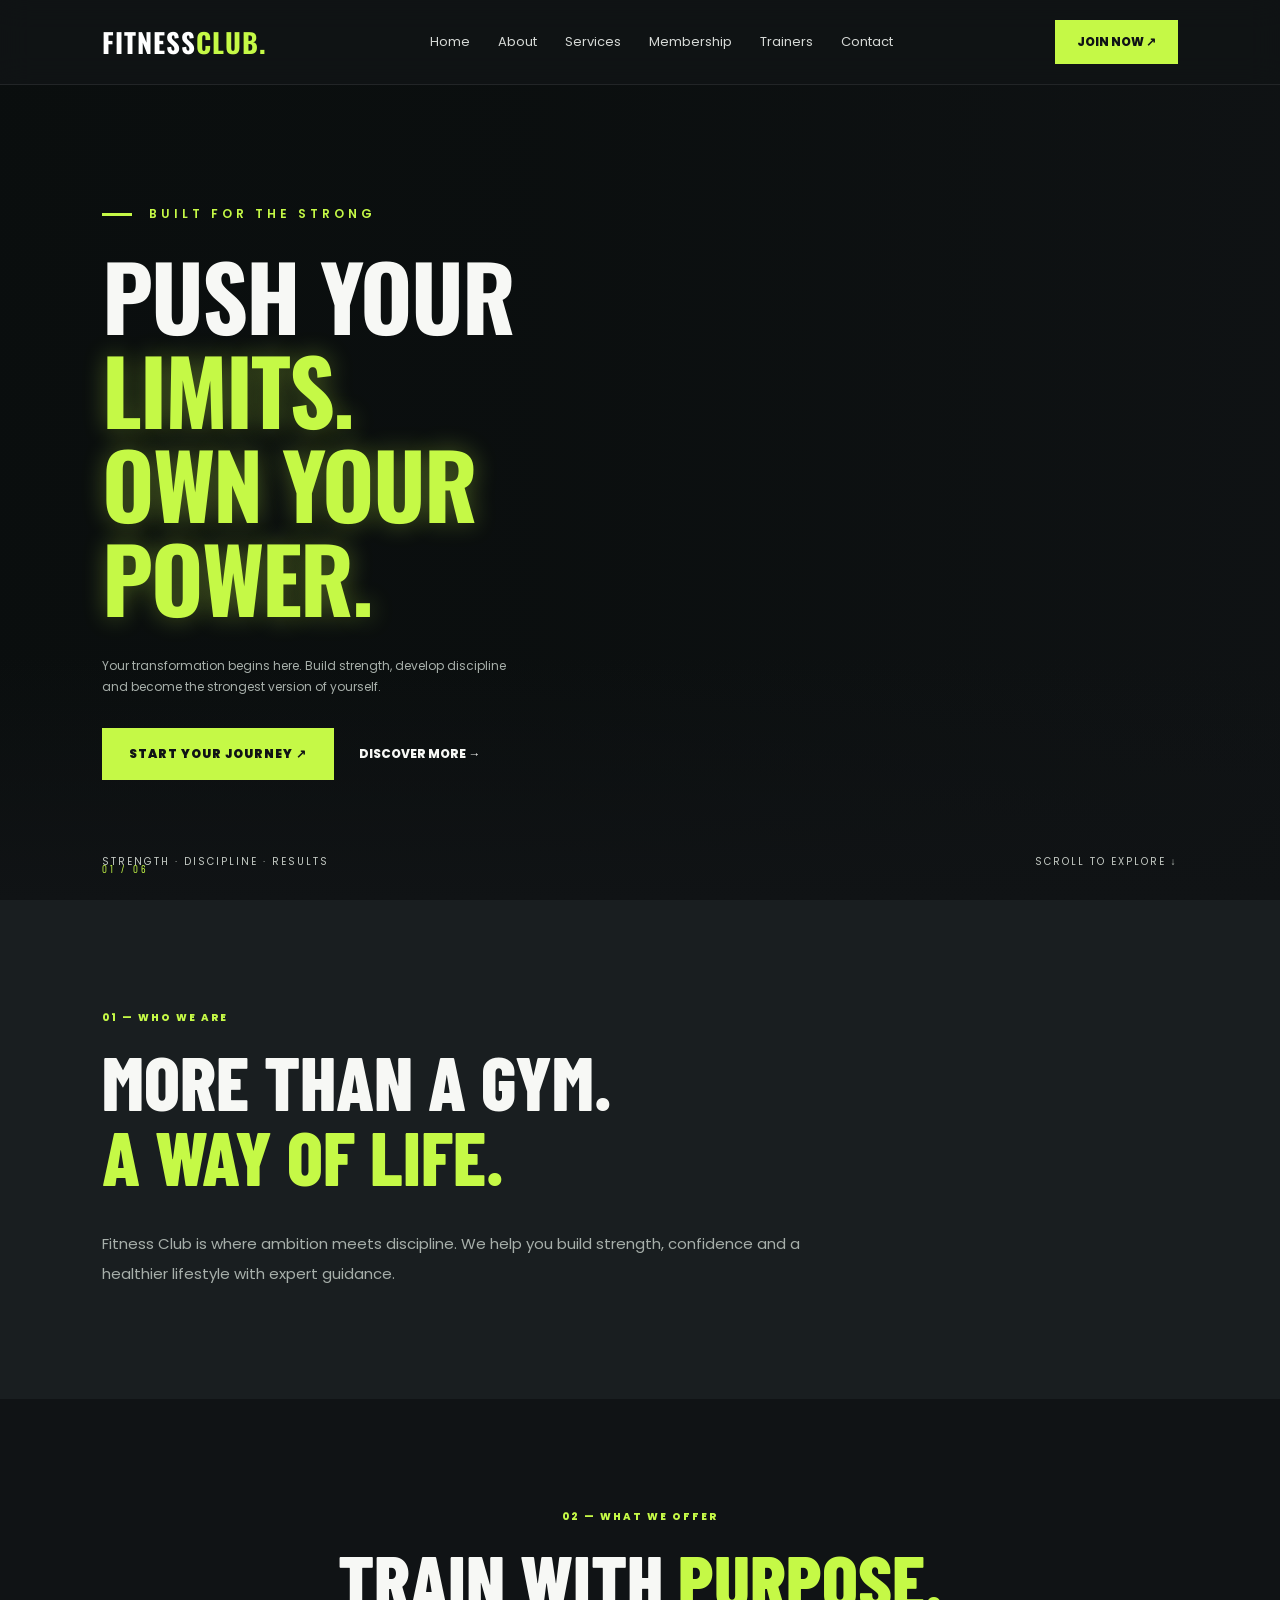
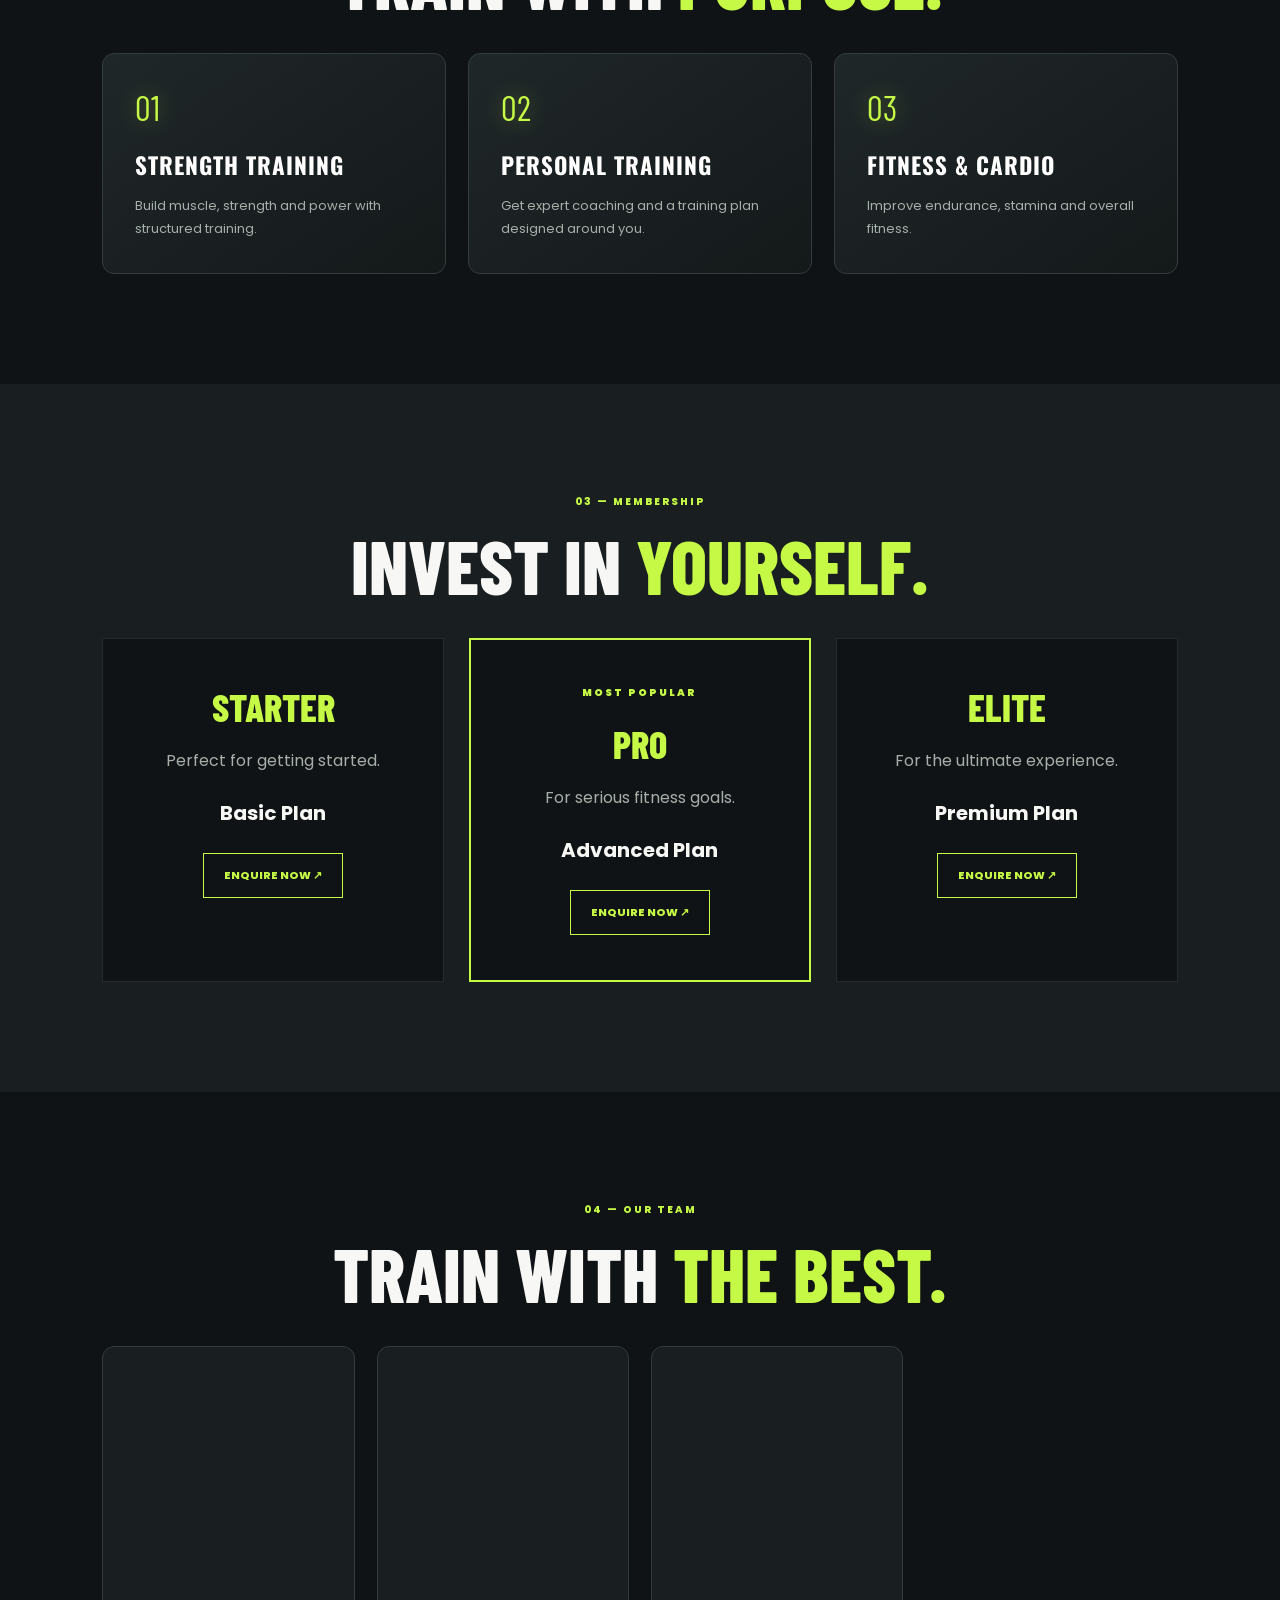
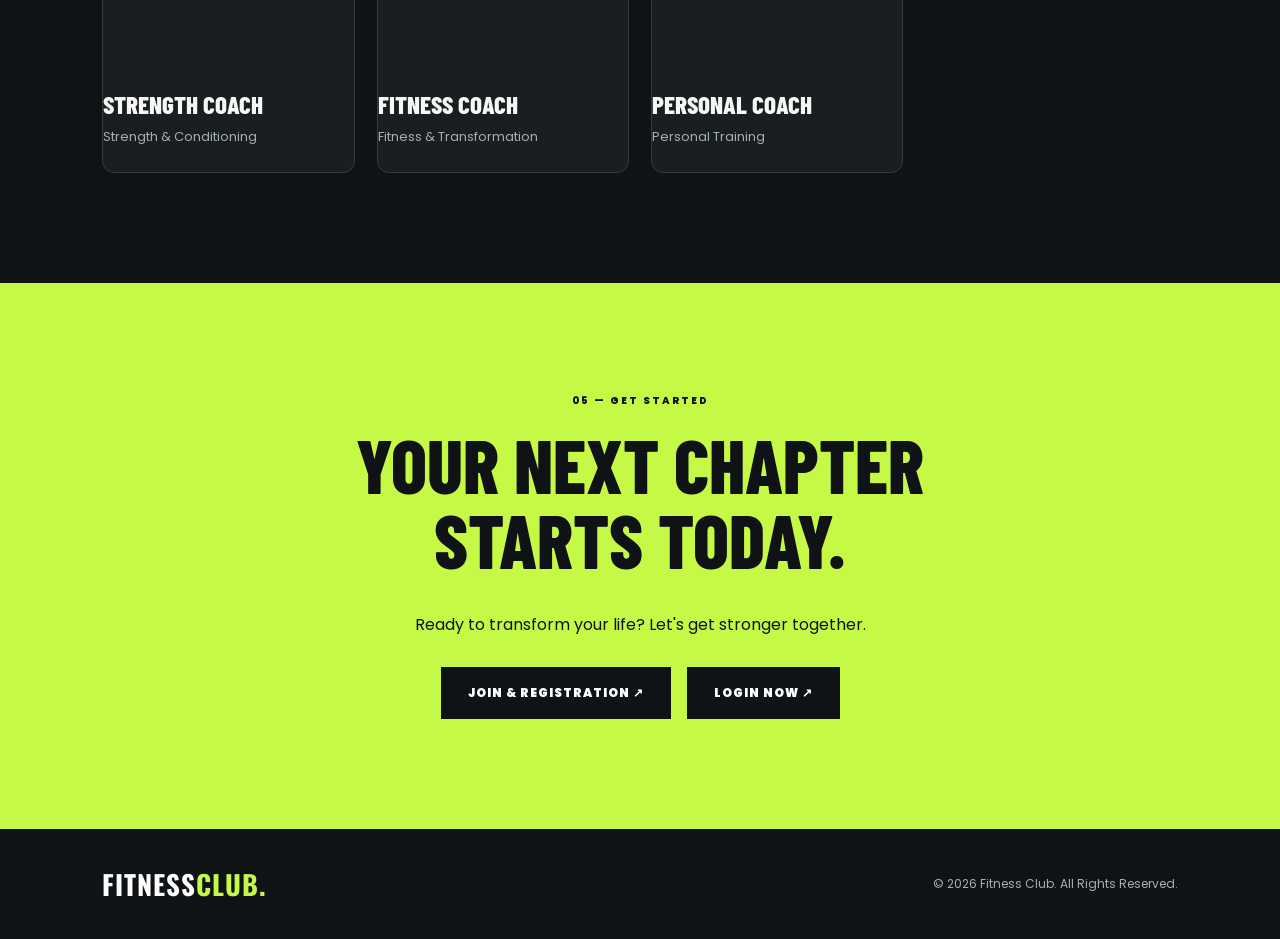
<file: index.html>
<!DOCTYPE html>
<html lang="en">
<head>
    <meta charset="UTF-8">
    <meta name="viewport" content="width=device-width, initial-scale=1.0">

    <title>Fitness Club | Transform Your Limits</title>

    <meta name="description" content="Train stronger, live better. Discover premium fitness training at Fitness Club.">

    <!-- Google Fonts -->
    <link rel="preconnect" href="https://fonts.googleapis.com">
    <link rel="preconnect" href="https://fonts.gstatic.com" crossorigin>

    <link href="https://fonts.googleapis.com/css2?family=Oswald:wght@400;500;600;700&family=Poppins:wght@300;400;500;600;700&display=swap" rel="stylesheet">

    <link rel="preconnect" href="https://fonts.googleapis.com">
<link rel="preconnect" href="https://fonts.gstatic.com" crossorigin>

<link href="https://fonts.googleapis.com/css2?family=Barlow+Condensed:wght@500;600;700;800;900&family=Inter:wght@400;500;600;700;800&family=Oswald:wght@400;500;600;700&family=Poppins:wght@400;500;600;700&display=swap" rel="stylesheet">

<link rel="stylesheet" href="./style.css">
    

    <!-- CSS -->
    <link rel="stylesheet" href="style.css">
</head>

<body>

    <!-- NAVIGATION -->
    <header class="navbar">
        <a href="#home" class="logo">
            FITNESS<span>CLUB.</span>
        </a>

        <nav class="nav-links">
            <a href="#home">Home</a>
            <a href="#about">About</a>
            <a href="#services">Services</a>
            <a href="#membership">Membership</a>
            <a href="#trainers">Trainers</a>
            <a href="#contact">Contact</a>
        </nav>

        <a href="#membership" class="nav-button">JOIN NOW ↗</a>

        <button class="menu-toggle" aria-label="Open navigation menu">
            ☰
        </button>
    </header>


    <!-- HERO SECTION -->
    <main>

        <section class="hero" id="home">

            <div class="hero-overlay"></div>

            <div class="hero-content">

                <div class="hero-label">
                    <span></span>
                    BUILT FOR THE STRONG
                </div>

                <h1>
                    PUSH YOUR
                    <span>LIMITS.</span>
                    <span>OWN YOUR</span>
                    <span>POWER.</span>
                </h1>

                <p>
                    Your transformation begins here.
                    Build strength, develop discipline and
                    become the strongest version of yourself.
                </p>

                <div class="hero-buttons">
                    <a href="#membership" class="primary-btn">
                        START YOUR JOURNEY ↗
                    </a>

                    <a href="#about" class="text-btn">
                        DISCOVER MORE →
                    </a>
                </div>

            </div>

            <div class="hero-bottom">
                <span>STRENGTH · DISCIPLINE · RESULTS</span>
                <span>SCROLL TO EXPLORE ↓</span>
            </div>

            <div class="hero-number">01 / 06</div>

        </section>


        <!-- ABOUT -->
        <section class="about" id="about">
            <div class="section-label">01 — WHO WE ARE</div>

            <h2>MORE THAN A GYM.<br>
                <span>A WAY OF LIFE.</span>
            </h2>

            <p>
                Fitness Club is where ambition meets discipline.
                We help you build strength, confidence and a
                healthier lifestyle with expert guidance.
            </p>
        </section>


        <!-- SERVICES -->
        <section class="services" id="services">
            <div class="section-label">02 — WHAT WE OFFER</div>

            <h2>TRAIN WITH <span>PURPOSE.</span></h2>

            <div class="services-grid">

                <article class="service-card">
                    <div class="service-icon">01</div>
                    <h3>STRENGTH TRAINING</h3>
                    <p>Build muscle, strength and power with structured training.</p>
                </article>

                <article class="service-card">
                    <div class="service-icon">02</div>
                    <h3>PERSONAL TRAINING</h3>
                    <p>Get expert coaching and a training plan designed around you.</p>
                </article>

                <article class="service-card">
                    <div class="service-icon">03</div>
                    <h3>FITNESS & CARDIO</h3>
                    <p>Improve endurance, stamina and overall fitness.</p>
                </article>

            </div>
        </section>


        <!-- MEMBERSHIP -->
        <section class="membership" id="membership">
            <div class="section-label">03 — MEMBERSHIP</div>

            <h2>INVEST IN <span>YOURSELF.</span></h2>

            <div class="membership-grid">

                <article class="price-card">
                    <h3>STARTER</h3>
                    <p>Perfect for getting started.</p>
                    <h4>Basic Plan</h4>
                    <a href="#contact" class="price-btn">ENQUIRE NOW ↗</a>
                </article>

                <article class="price-card featured">
                    <div class="popular">MOST POPULAR</div>
                    <h3>PRO</h3>
                    <p>For serious fitness goals.</p>
                    <h4>Advanced Plan</h4>
                    <a href="#contact" class="price-btn">ENQUIRE NOW ↗</a>
                </article>

                <article class="price-card">
                    <h3>ELITE</h3>
                    <p>For the ultimate experience.</p>
                    <h4>Premium Plan</h4>
                    <a href="#contact" class="price-btn">ENQUIRE NOW ↗</a>
                </article>

            </div>
        </section>


        <!-- TRAINERS -->
        <section class="trainers" id="trainers">
            <div class="section-label">04 — OUR TEAM</div>

            <h2>TRAIN WITH <span>THE BEST.</span></h2>

            <div class="trainers-grid">

                <article class="trainer-card">
                    <div class="trainer-photo"></div>
                    <h3>STRENGTH COACH</h3>
                    <p>Strength & Conditioning</p>
                </article>

                <article class="trainer-card">
                    <div class="trainer-photo"></div>
                    <h3>FITNESS COACH</h3>
                    <p>Fitness & Transformation</p>
                </article>

                <article class="trainer-card">
                    <div class="trainer-photo"></div>
                    <h3>PERSONAL COACH</h3>
                    <p>Personal Training</p>
                </article>

            </div>
        </section>
        


        <!-- CONTACT -->
        <section class="contact" id="contact">
            <div class="section-label">05 — GET STARTED</div>

            <h2>YOUR NEXT CHAPTER<br>
                <span>STARTS TODAY.</span>
            </h2>

            <p>Ready to transform your life? Let's get stronger together.</p>
           <a href="join.html" class="primary-btn">
    JOIN & REGISTRATION ↗
</a>
  

<a href="login.html" class="primary-btn" style="margin-left: 12px;">
    LOGIN NOW ↗
</a>


            </section>

    </main>


    <!-- FOOTER -->
    <footer>
        <a href="#home" class="logo">FITNESS<span>CLUB.</span></a>

        <p>© 2026 Fitness Club. All Rights Reserved.</p>
    </footer>


    <!-- JAVASCRIPT -->
    <script src="script.js"></script>

</body>
</html>
</file>
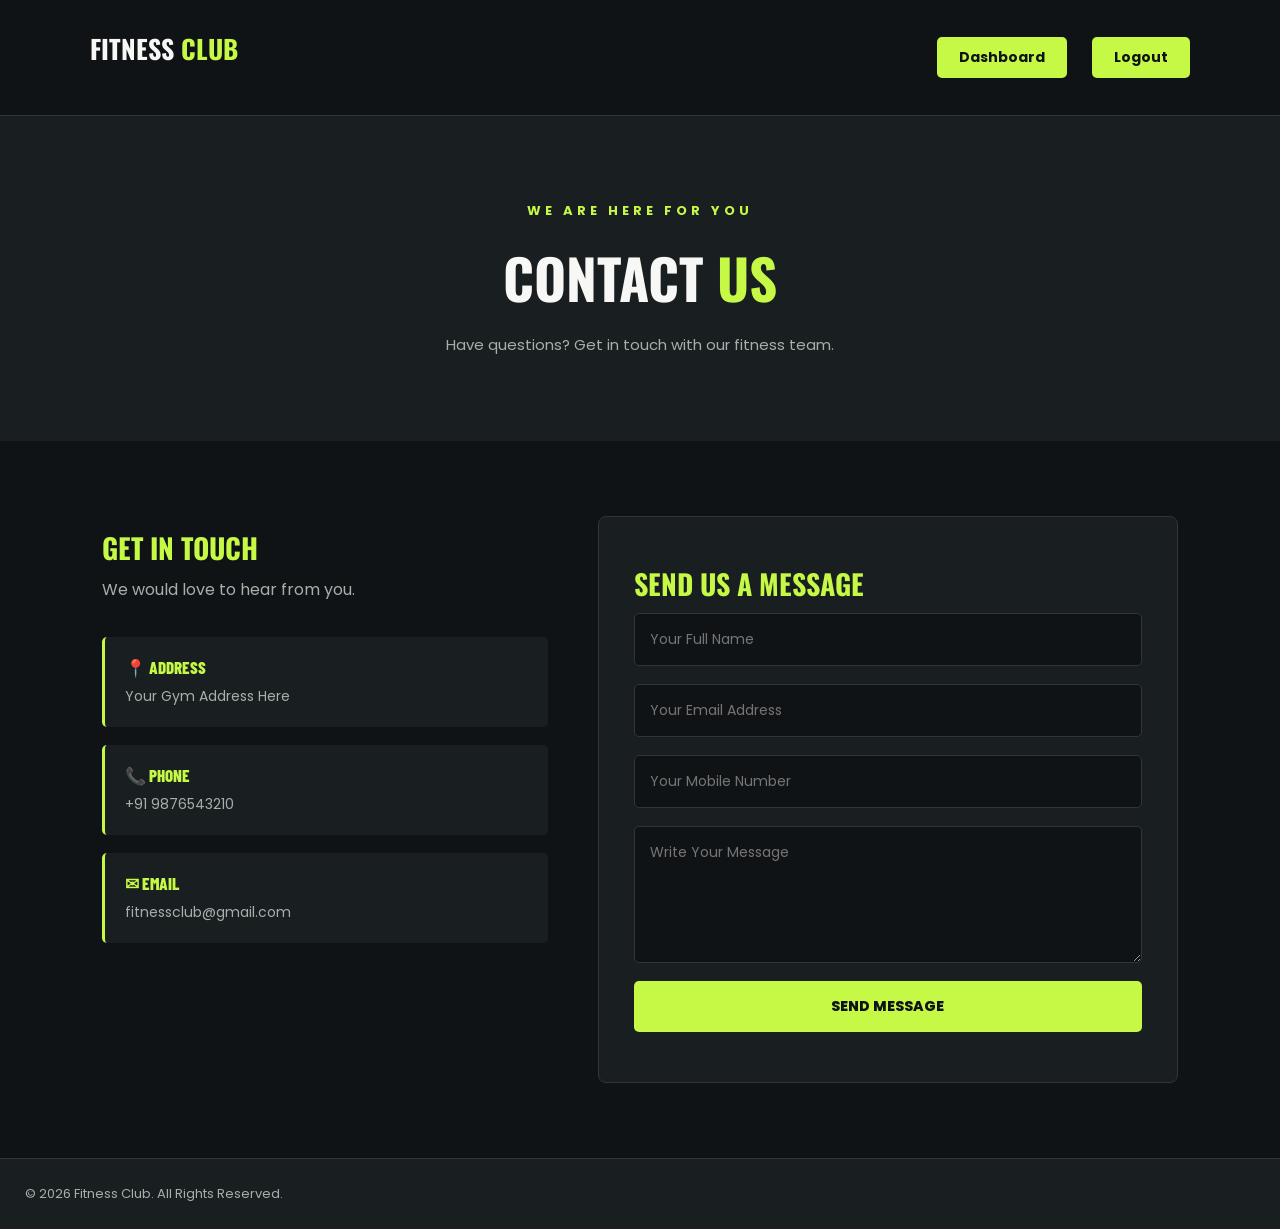
<file: contact.html>
<!DOCTYPE html>
<html lang="en">
<head>
    <meta charset="UTF-8">
    <meta name="viewport" content="width=device-width, initial-scale=1.0">
    <title>Contact Us | Fitness Club</title>
    <link rel="preconnect" href="https://fonts.googleapis.com">
<link rel="preconnect" href="https://fonts.gstatic.com" crossorigin>

<link href="https://fonts.googleapis.com/css2?family=Barlow+Condensed:wght@500;600;700;800;900&family=Inter:wght@400;500;600;700;800&family=Oswald:wght@400;500;600;700&family=Poppins:wght@400;500;600;700&display=swap" rel="stylesheet">

<link rel="stylesheet" href="./style.css">
    <link rel="stylesheet" href="style.css">
</head>
<body>

    <nav class="contact-nav">
        <h2>FITNESS <span>CLUB</span></h2>

        <div>
            <a href="dashboard.html">Dashboard</a>
            <a href="index.html" onclick="logout()">Logout</a>
        </div>
    </nav>

    <section class="contact-hero">
        <p>WE ARE HERE FOR YOU</p>
        <h1>CONTACT <span>US</span></h1>
        <p>Have questions? Get in touch with our fitness team.</p>
    </section>

    <section class="contact-section">

        <div class="contact-info">
            <h2>GET IN TOUCH</h2>
            <p>We would love to hear from you.</p>

            <div class="contact-detail">
                <h3>📍 Address</h3>
                <p>Your Gym Address Here</p>
            </div>

            <div class="contact-detail">
                <h3>📞 Phone</h3>
                <p>+91 9876543210</p>
            </div>

            <div class="contact-detail">
                <h3>✉ Email</h3>
                <p>fitnessclub@gmail.com</p>
            </div>
        </div>

        <div class="contact-form">
            <h2>SEND US A MESSAGE</h2>

            <form id="contactForm">
                <input type="text" id="contactName"
                    placeholder="Your Full Name" required>

                <input type="email" id="contactEmail"
                    placeholder="Your Email Address" required>

                <input type="tel" id="contactPhone"
                    placeholder="Your Mobile Number"
                    pattern="[0-9]{10}" maxlength="10" required>

                <textarea id="contactMessage"
                    placeholder="Write Your Message"
                    rows="5" required></textarea>

                <button type="submit">SEND MESSAGE</button>
            </form>

            <p id="contactStatus"></p>
        </div>

    </section>

    <footer class="contact-footer">
        <p>© 2026 Fitness Club. All Rights Reserved.</p>
    </footer>

    <script src="script.js"></script>

</body>
</html>
</file>
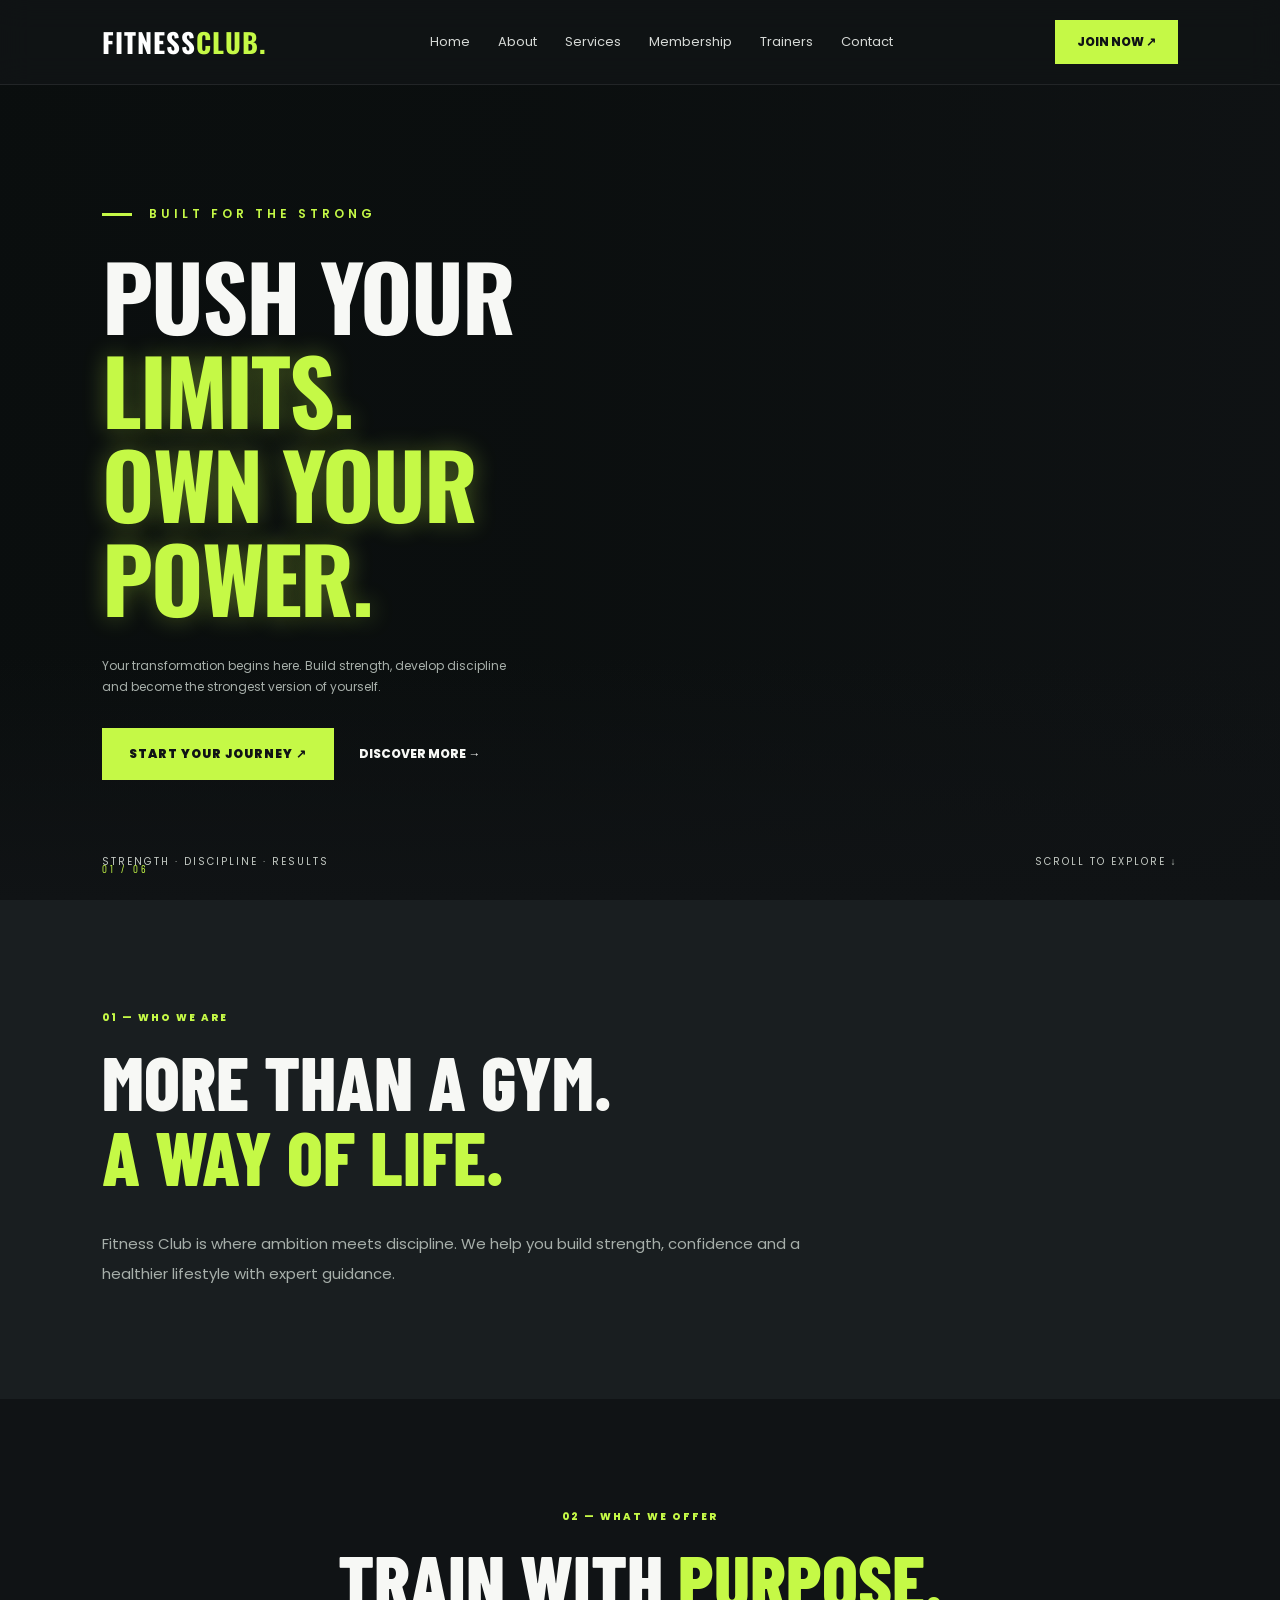
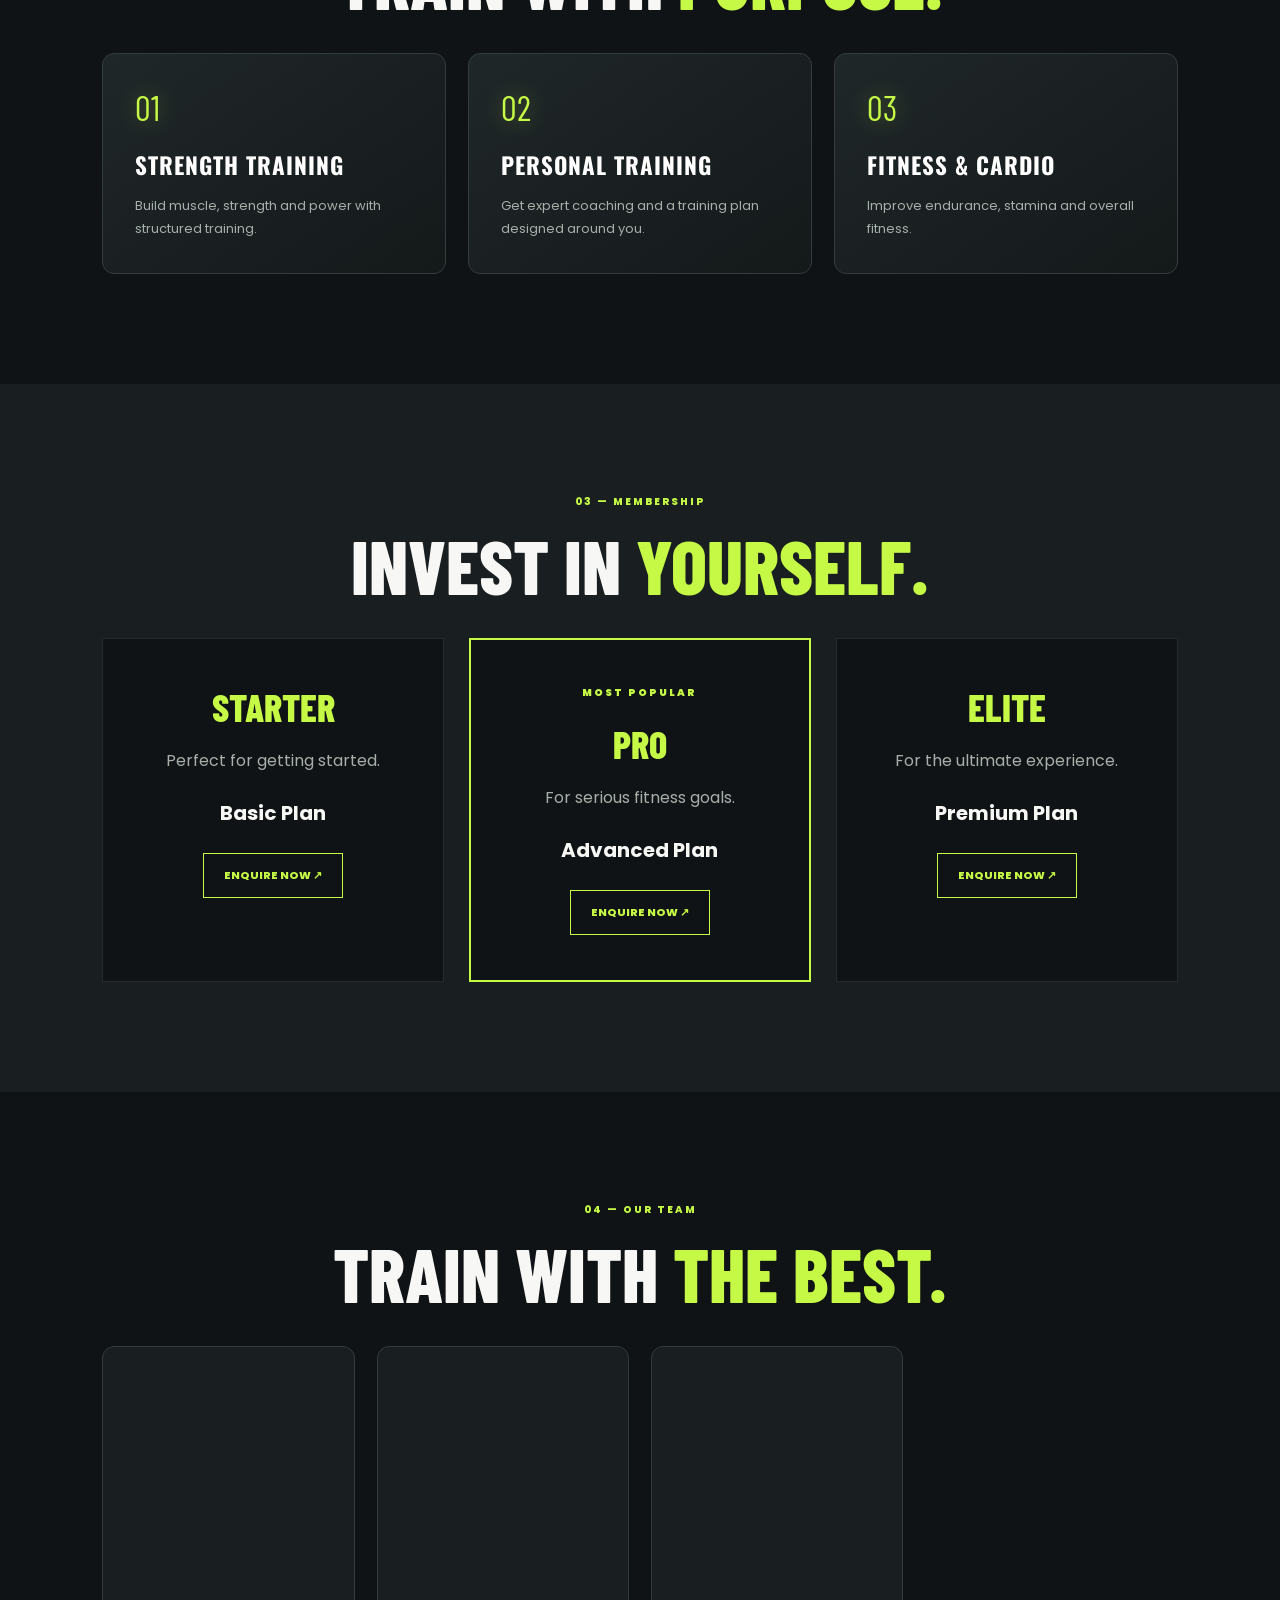
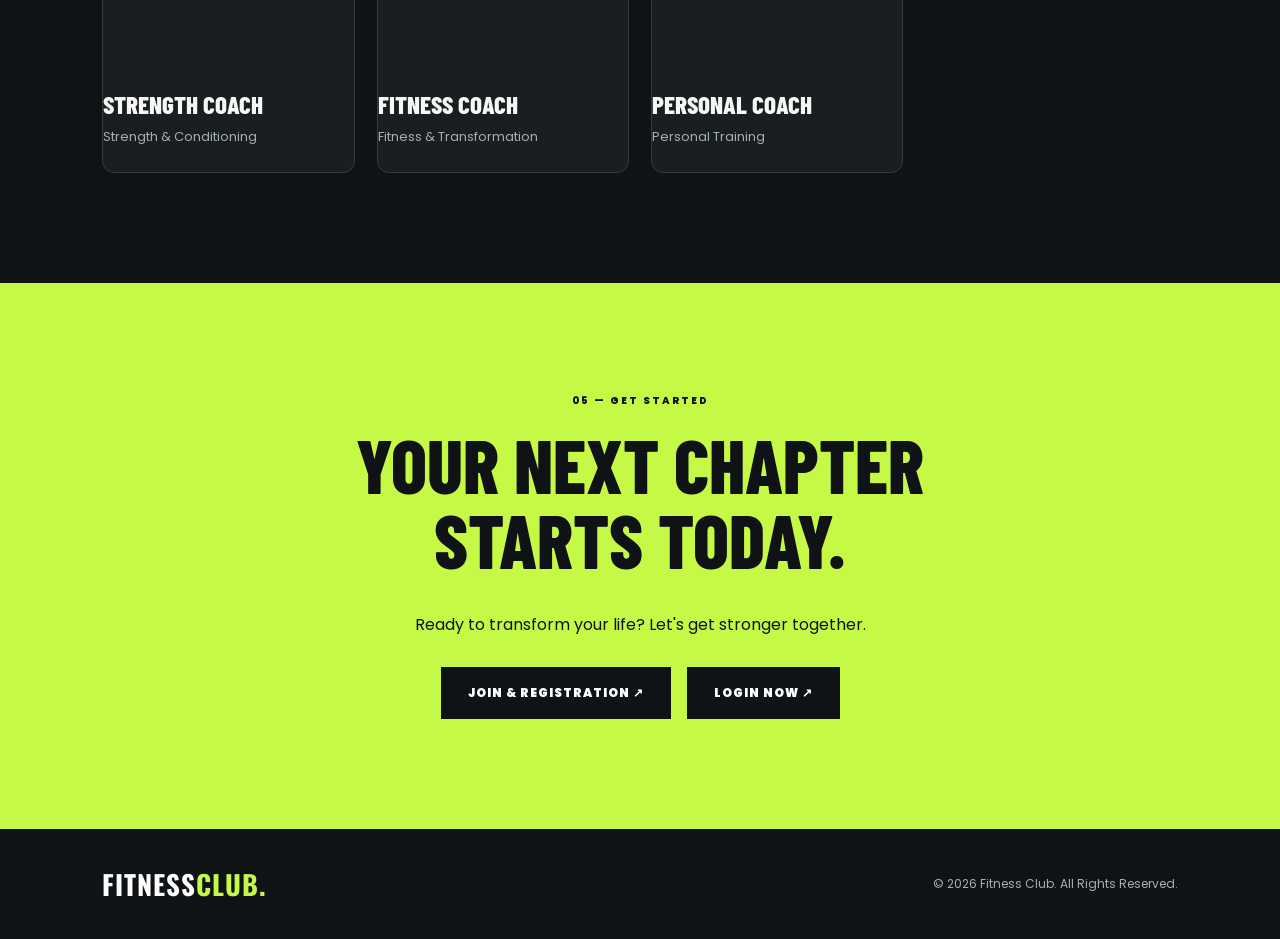
<file: gallery.html>
<!DOCTYPE html>
<html lang="en">
<head>
    <meta charset="UTF-8">
    <meta name="viewport" content="width=device-width, initial-scale=1.0">
    <title>Gym Gallery | Fitness Club</title>
    <link rel="preconnect" href="https://fonts.googleapis.com">
<link rel="preconnect" href="https://fonts.gstatic.com" crossorigin>

<link href="https://fonts.googleapis.com/css2?family=Barlow+Condensed:wght@500;600;700;800;900&family=Inter:wght@400;500;600;700;800&family=Oswald:wght@400;500;600;700&family=Poppins:wght@400;500;600;700&display=swap" rel="stylesheet">

<link rel="stylesheet" href="./style.css">
    

    <link rel="stylesheet" href="style.css">

    <link href="https://fonts.googleapis.com/css2?family=Oswald:wght@400;500;600;700&family=Poppins:wght@300;400;500;600;700&display=swap" rel="stylesheet">
</head>
<body>

    <!-- Navbar -->
    <nav class="gallery-nav">
        <a href="dashboard.html" class="gallery-logo">FITNESS<span> CLUB</span></a>

        <div class="gallery-nav-links">
            <!-- <a href="dashboard.html">Dashboard</a>
            <a href="membership.html">Membership</a>
            <a href="trainers.html">Trainers</a>
            <a href="gallery.html" class="active">Gallery</a>
            <a href="workout.html">Workout</a>
            <a href="contact.html">Contact</a> -->
             <button onclick="dashboard()">Dashboard</button>
             
            <button onclick="logout()">Logout</button>
        </div>
    </nav>

    <!-- Hero Section -->
    <section class="gallery-hero">
        <div class="gallery-hero-content">
            <p class="gallery-tag">OUR FITNESS WORLD</p>
            <h1>OUR <span>GALLERY</span></h1>
            <p>
                Explore our gym, workouts, trainers and fitness environment.
                Get inspired and start your fitness journey today.
            </p>
            <a href="#photo-gallery" class="gallery-btn">EXPLORE GALLERY</a>
        </div>
    </section>

    <!-- Photo Gallery -->
    <section class="gallery-section" id="photo-gallery">

        <div class="gallery-heading">
            <p class="gallery-tag">CAPTURED MOMENTS</p>
            <h2>GYM <span>PHOTOS</span></h2>
            <p>Explore our fitness club through these pictures.</p>
        </div>

        <!-- Filters -->
        <div class="gallery-filters">
            <button class="filter-btn active" data-filter="all">All</button>
            <button class="filter-btn" data-filter="gym">Gym</button>
            <button class="filter-btn" data-filter="workout">Workout</button>
            <button class="filter-btn" data-filter="equipment">Equipment</button>
            <button class="filter-btn" data-filter="trainers">Trainers</button>
        </div>

        <!-- Images -->
        <div class="gallery-grid">

            <div class="gallery-item" data-category="gym">
                <img src="https://images.unsplash.com/photo-1534438327276-14e5300c3a48?w=800" alt="Modern gym interior">
                <div class="gallery-overlay"><h3>Modern Gym</h3></div>
            </div>

            <div class="gallery-item" data-category="workout">
                <img src="https://images.unsplash.com/photo-1583454110551-21f2fa2afe61?w=800" alt="Fitness workout">
                <div class="gallery-overlay"><h3>Hard Workout</h3></div>
            </div>

            <div class="gallery-item" data-category="equipment">
                <img src="https://images.unsplash.com/photo-1581009146145-b5ef050c2e1e?w=800" alt="Gym equipment">
                <div class="gallery-overlay"><h3>Gym Equipment</h3></div>
            </div>

            <div class="gallery-item" data-category="trainers">
                <img src="https://images.unsplash.com/photo-1567013127542-490d757e51fc?w=800" alt="Personal training">
                <div class="gallery-overlay"><h3>Personal Training</h3></div>
            </div>

            <div class="gallery-item" data-category="workout">
                <img src="https://images.unsplash.com/photo-1534258936925-c58bed479fcb?w=800" alt="Strength training">
                <div class="gallery-overlay"><h3>Strength Training</h3></div>
            </div>

            <div class="gallery-item" data-category="equipment">
                <img src="https://images.unsplash.com/photo-1593079831268-3381b0db4a77?w=800" alt="Fitness machines">
                <div class="gallery-overlay"><h3>Fitness Machines</h3></div>
            </div>

            <div class="gallery-item" data-category="gym">
                <img src="https://images.unsplash.com/photo-1571902943202-507ec2618e8f?w=800" alt="Gym training area">
                <div class="gallery-overlay"><h3>Training Area</h3></div>
            </div>

            <div class="gallery-item" data-category="trainers">
                <img src="https://images.unsplash.com/photo-1571019613454-1cb2f99b2d8b?w=800" alt="Fitness coaching">
                <div class="gallery-overlay"><h3>Expert Coaching</h3></div>
            </div>

        </div>
    </section>

    <!-- YouTube Videos -->
    <section class="gallery-video-section">

        <div class="gallery-heading">
            <p class="gallery-tag">WATCH & LEARN</p>
            <h2>FITNESS <span>VIDEOS</span></h2>
            <p>Learn exercises and improve your fitness knowledge.</p>
        </div>

        <div class="gallery-video-grid">

            <div class="gallery-video-card">
                <iframe
                    src="https://www.youtube.com/embed/aclHkVaku9U"
                    title="Squat workout video"
                    allowfullscreen>
                </iframe>
                <h3>Squat Workout</h3>
                <p>Learn the basics of proper squats.</p>
            </div>

            <div class="gallery-video-card">
                <iframe
                    src="https://www.youtube.com/embed/IODxDxX7oi4"
                    title="Push up workout video"
                    allowfullscreen>
                </iframe>
                <h3>Push Up Training</h3>
                <p>Improve your upper body strength.</p>
            </div>

            <div class="gallery-video-card">
                <iframe
                    src="https://www.youtube.com/embed/UBMk30rjy0o"
                    title="Full body workout video"
                    allowfullscreen>
                </iframe>
                <h3>Full Body Workout</h3>
                <p>Try a complete body workout routine.</p>
            </div>

        </div>
    </section>

    <!-- Bottom CTA -->
    <section class="gallery-cta">
        <p class="gallery-tag">YOUR FITNESS JOURNEY STARTS HERE</p>
        <h2>READY TO <span>GET STRONGER?</span></h2>
        <p>Join our fitness club and take the next step towards your goals.</p>
        <a href="membership.html" class="gallery-btn">JOIN OUR CLUB</a>
    </section>

    <!-- Image Lightbox -->
    <div class="gallery-lightbox" id="galleryLightbox">
        <button class="lightbox-close" id="lightboxClose">&times;</button>
        <img src="" alt="Selected gallery photo" id="lightboxImage">
    </div>

    <footer class="gallery-footer">
        <p>© 2026 Fitness Club. All Rights Reserved.</p>
    </footer>

    <script>
        // Registration check
        if (localStorage.getItem("fitnessLoggedIn") !== "true") {
            window.location.href = "index.html";
        }

        // Logout
        function logout() {
            localStorage.removeItem("fitnessLoggedIn");
            localStorage.removeItem("fitnessMember");
            window.location.href = "index.html";
        }
        // Dashboard button
function dashboard() {
    window.location.href = "dashboard.html";
}

        // Gallery filters
        const filterButtons = document.querySelectorAll(".filter-btn");
        const galleryItems = document.querySelectorAll(".gallery-item");

        filterButtons.forEach(button => {
            button.addEventListener("click", () => {
                filterButtons.forEach(btn => btn.classList.remove("active"));
                button.classList.add("active");

                const filter = button.dataset.filter;

                galleryItems.forEach(item => {
                    if (filter === "all" || item.dataset.category === filter) {
                        item.style.display = "block";
                    } else {
                        item.style.display = "none";
                    }
                });
            });
        });

        // Image lightbox
        const lightbox = document.getElementById("galleryLightbox");
        const lightboxImage = document.getElementById("lightboxImage");

        galleryItems.forEach(item => {
            item.querySelector("img").addEventListener("click", () => {
                lightboxImage.src = item.querySelector("img").src;
                lightbox.classList.add("show");
            });
        });

        document.getElementById("lightboxClose").addEventListener("click", () => {
            lightbox.classList.remove("show");
        });

        lightbox.addEventListener("click", event => {
            if (event.target === lightbox) {
                lightbox.classList.remove("show");
            }
        });
    </script>

</body>
</html>
</file>
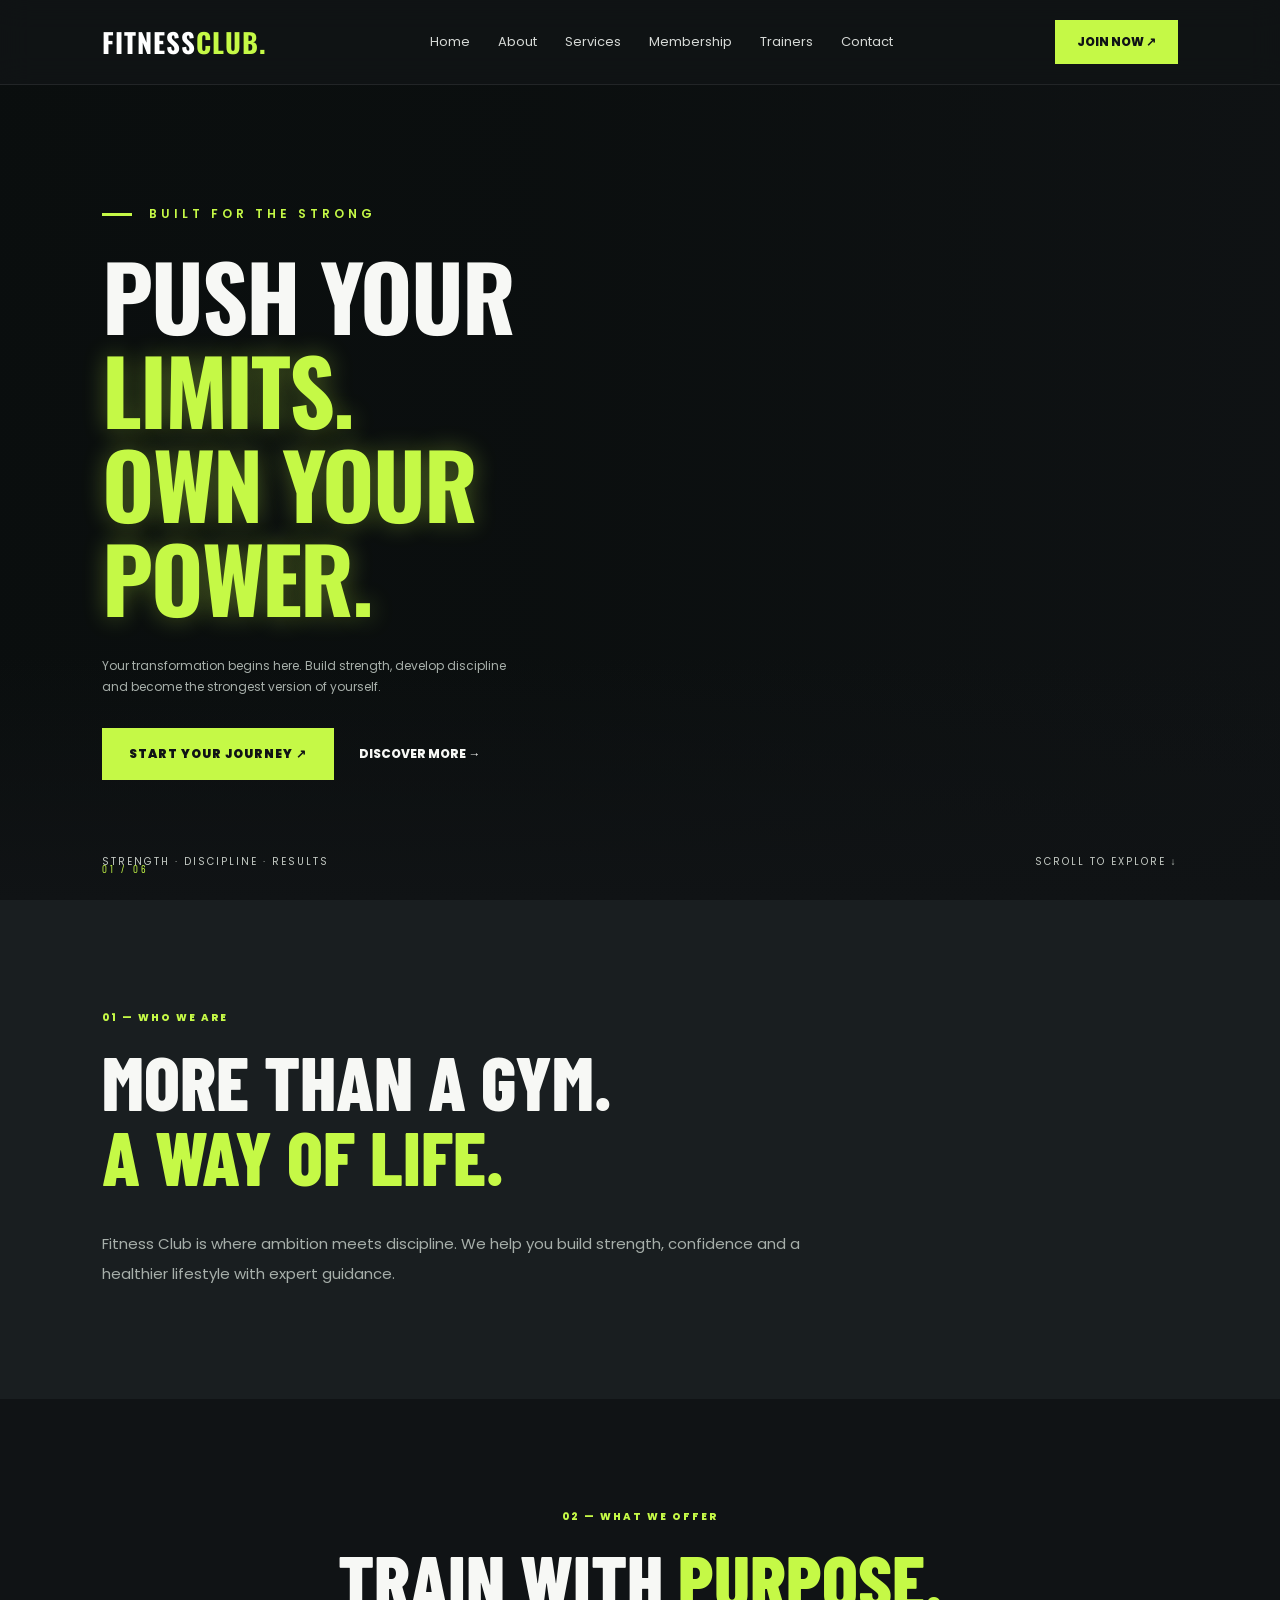
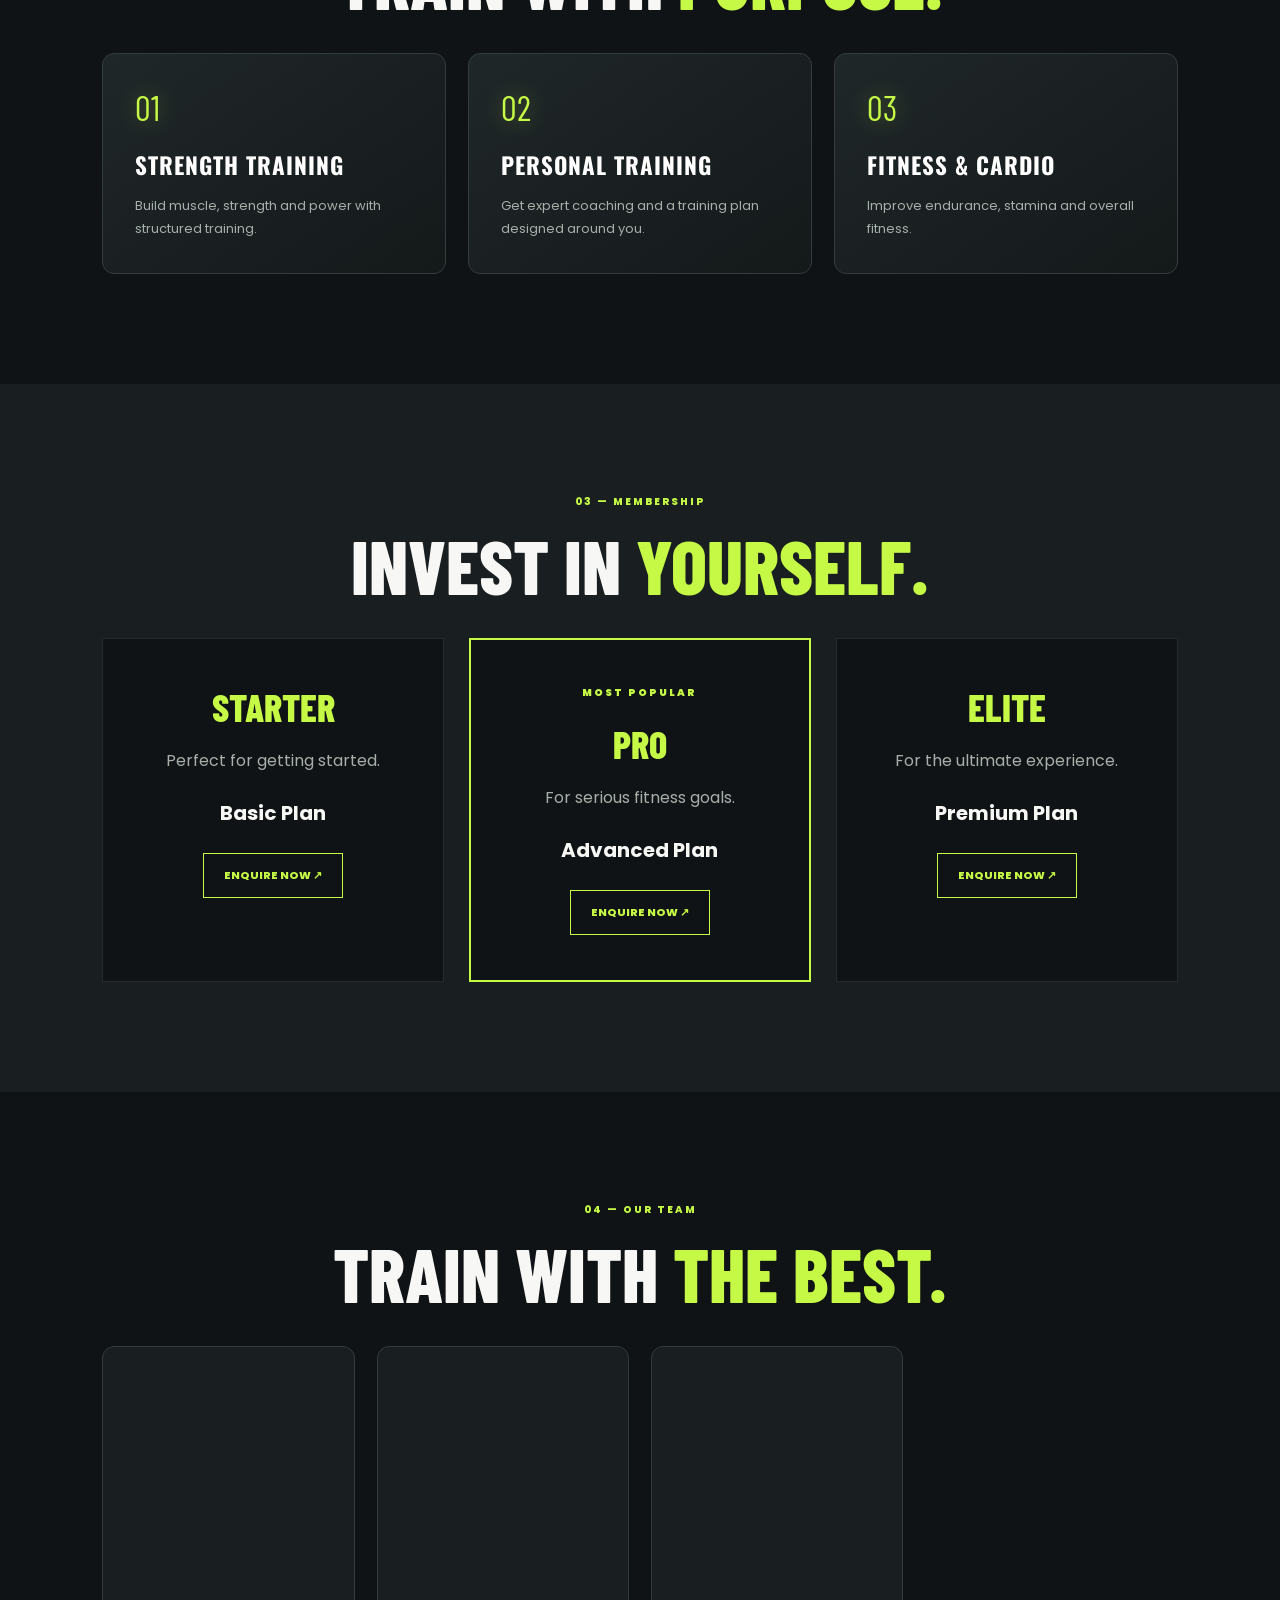
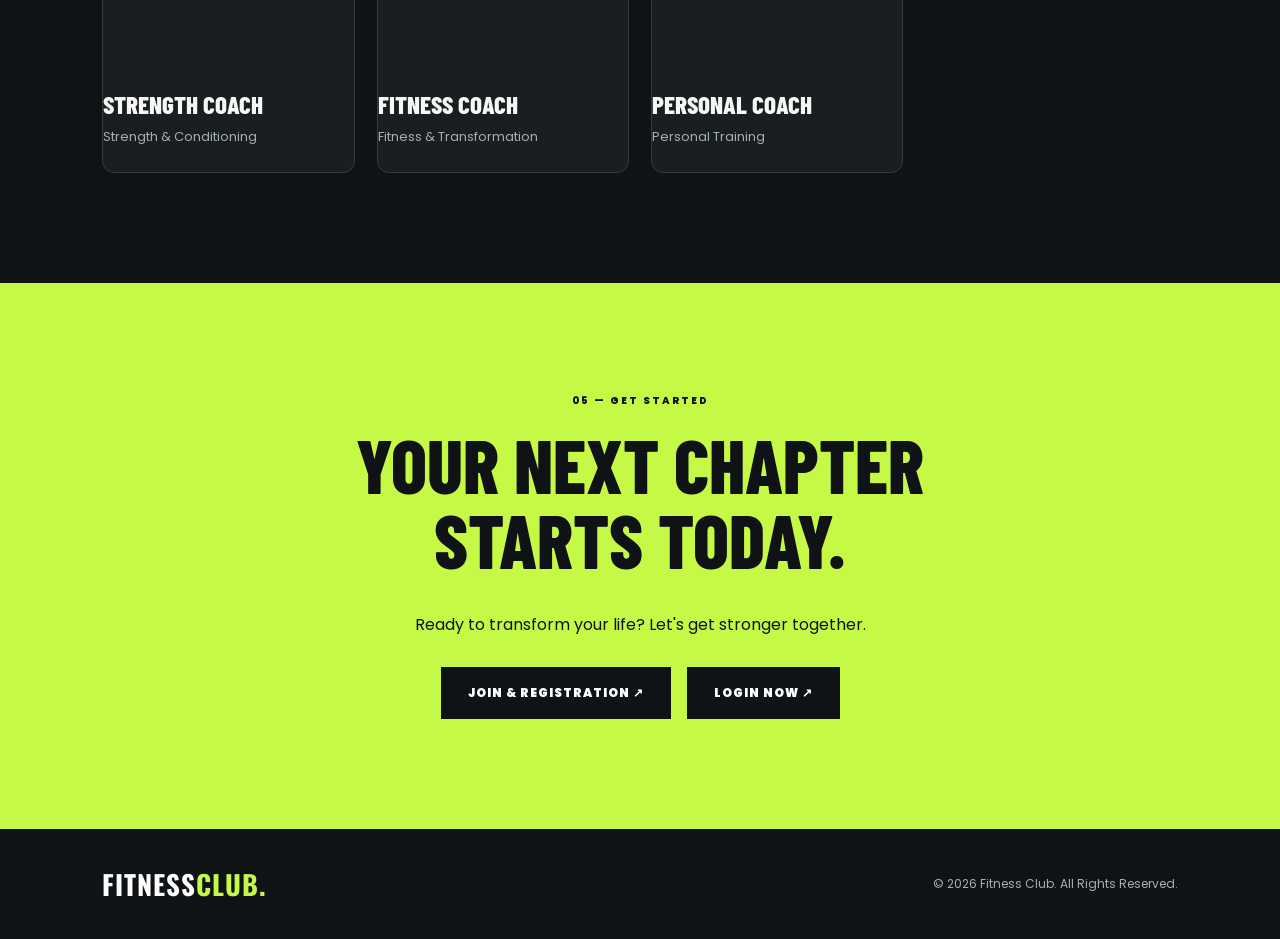
<file: trainers.html>
<!DOCTYPE html>
<html lang="en">
<head>
    <meta charset="UTF-8">
    <meta name="viewport" content="width=device-width, initial-scale=1.0">

    <title>Our Trainers | Fitness Club</title>
    <link rel="preconnect" href="https://fonts.googleapis.com">
<link rel="preconnect" href="https://fonts.gstatic.com" crossorigin>

<link href="https://fonts.googleapis.com/css2?family=Barlow+Condensed:wght@500;600;700;800;900&family=Inter:wght@400;500;600;700;800&family=Oswald:wght@400;500;600;700&family=Poppins:wght@400;500;600;700&display=swap" rel="stylesheet">

<link rel="stylesheet" href="./style.css">

    <link rel="stylesheet" href="style.css">

    <link rel="preconnect" href="https://fonts.googleapis.com">
    <link href="https://fonts.googleapis.com/css2?family=Oswald:wght@400;500;600;700&family=Poppins:wght@300;400;500;600;700&display=swap" rel="stylesheet">
</head>

<body class="trainers-body">

    <!-- Navigation -->
    <nav class="trainers-nav">

        <div class="trainers-logo">
            FITNESS<span> CLUB</span>
        </div>

        <div class="trainers-nav-links">
            <a href="dashboard.html" class="trainer-dashboard-btn">
                Dashboard
            </a>

            <a href="#" class="trainer-logout-btn" onclick="logout()">
                Logout
            </a>
        </div>

    </nav>

    <!-- Hero Section -->
    <section class="trainers-hero">

        <div class="trainers-hero-content">

            <p class="trainers-tag">MEET OUR EXPERT TEAM</p>

            <h1>
                TRAIN WITH
                <span>THE BEST</span>
            </h1>

            <p>
                Great trainers build great athletes. Meet our
                professional fitness trainers who will guide,
                motivate and support you on your fitness journey.
            </p>

            <a href="#our-trainers" class="trainer-explore-btn">
                MEET OUR TRAINERS ↓
            </a>

        </div>

        <div class="trainers-hero-image">
            <img
                src="https://images.unsplash.com/photo-1534438327276-14e5300c3a48?auto=format&fit=crop&w=900&q=85"
                alt="Professional gym training area">
        </div>

    </section>

    <!-- Trainers Section -->
    <section class="our-trainers-section" id="our-trainers">

        <p class="trainers-tag">OUR PROFESSIONAL TEAM</p>

        <h2>MEET OUR TRAINERS</h2>

        <p class="trainers-description">
            Learn from experienced fitness professionals.
        </p>

        <div class="trainers-grid">

            <!-- Trainer 1 -->
            <div class="trainer-card">

                <div class="trainer-image">
                    <img
                        src="https://images.unsplash.com/photo-1567013127542-490d757e51fc?auto=format&fit=crop&w=700&q=85"
                        alt="Strength trainer">
                </div>

                <div class="trainer-info">
                    <span class="trainer-speciality">STRENGTH TRAINING</span>

                    <h3>Rahul Sharma</h3>

                    <p>
                        Expert in strength training and muscle building.
                    </p>

                    <div class="trainer-experience">
                        7+ YEARS EXPERIENCE
                    </div>
                </div>

            </div>

            <!-- Trainer 2 -->
            <div class="trainer-card">

                <div class="trainer-image">
                    <img
                        src="https://images.unsplash.com/photo-1549476464-37392f717541?auto=format&fit=crop&w=700&q=85"
                        alt="Fitness trainer">
                </div>

                <div class="trainer-info">
                    <span class="trainer-speciality">PERSONAL FITNESS</span>

                    <h3>Priya Verma</h3>

                    <p>
                        Helps members improve fitness and achieve goals.
                    </p>

                    <div class="trainer-experience">
                        5+ YEARS EXPERIENCE
                    </div>
                </div>

            </div>

            <!-- Trainer 3 -->
            <div class="trainer-card">

                <div class="trainer-image">
                    <img
                        src="https://images.unsplash.com/photo-1583454110551-21f2fa2afe61?auto=format&fit=crop&w=700&q=85"
                        alt="Bodybuilding trainer">
                </div>

                <div class="trainer-info">
                    <span class="trainer-speciality">BODYBUILDING</span>

                    <h3>Arjun Singh</h3>

                    <p>
                        Specializes in bodybuilding and muscle development.
                    </p>

                    <div class="trainer-experience">
                        8+ YEARS EXPERIENCE
                    </div>
                </div>

            </div>

            <!-- Trainer 4 -->
            <div class="trainer-card">

                <div class="trainer-image">
                    <img
                        src="https://images.unsplash.com/photo-1517836357463-d25dfeac3438?auto=format&fit=crop&w=700&q=85"
                        alt="Cardio trainer">
                </div>

                <div class="trainer-info">
                    <span class="trainer-speciality">CARDIO & FITNESS</span>

                    <h3>Neha Kapoor</h3>

                    <p>
                        Focuses on cardio, endurance and overall fitness.
                    </p>

                    <div class="trainer-experience">
                        6+ YEARS EXPERIENCE
                    </div>
                </div>

            </div>

        </div>

    </section>

    <!-- Bottom Section -->
    <section class="trainer-bottom">

        <h2>READY TO TRANSFORM YOURSELF?</h2>

        <p>
            Start training with our expert team and take
            your fitness to the next level.
        </p>

        <a href="membership.html">
            EXPLORE MEMBERSHIP
        </a>

    </section>

    <!-- Footer -->
    <footer class="trainers-footer">
        © 2026 FITNESS CLUB. ALL RIGHTS RESERVED.
    </footer>

    <script>

        // Check member login
        const member = JSON.parse(
            localStorage.getItem("fitnessMember")
        );

        if (
            localStorage.getItem("fitnessLoggedIn") !== "true" ||
            !member
        ) {
            alert("Please register first!");
            window.location.href = "index.html";
        }

        // Logout
        function logout() {

            localStorage.removeItem("fitnessLoggedIn");
            localStorage.removeItem("fitnessMember");

            window.location.href = "index.html";
        }

    </script>

</body>
</html>
</file>
<file: style.css>
:root {
    --bg: #101315;
    --surface: #191e20;
    --lime: #c5f946;
    --white: #f7f8f5;
    --muted: #a7afaa;
}

* {
    margin: 0;
    padding: 0;
    box-sizing: border-box;
}

html {
    scroll-behavior: smooth;
    scroll-padding-top: 85px;
}

body {
    background: var(--bg);
    color: var(--white);
    font-family: 'Inter', sans-serif;
    overflow-x: hidden;
}

a {
    color: inherit;
    text-decoration: none;
}

button {
    font: inherit;
}

section {
    padding: 110px 8%;
}

h1, h2, h3 {
    font-family: 'Barlow Condensed', sans-serif;
    font-weight: 800;
    text-transform: uppercase;
}

h2 {
    font-size: clamp(42px, 6vw, 75px);
    line-height: 1;
    margin: 18px 0 35px;
}

h2 span {
    color: var(--lime);
}

.section-label {
    color: var(--lime);
    font-size: 12px;
    font-weight: 800;
    letter-spacing: 3px;
}

/* NAVBAR */

.navbar {
    height: 85px;
    padding: 0 8%;
    display: flex;
    justify-content: space-between;
    align-items: center;
    background: rgba(16, 19, 21, .95);
    border-bottom: 1px solid rgba(255,255,255,.08);
    position: sticky;
    top: 0;
    z-index: 100;
    backdrop-filter: blur(15px);
}

.logo {
    font-family: 'Barlow Condensed', sans-serif;
    font-size: 28px;
    font-weight: 900;
    letter-spacing: 1px;
}

.logo span {
    color: var(--lime);
}

.nav-links {
    display: flex;
    gap: 28px;
    align-items: center;
}

.nav-links a {
    color: #d5d9d6;
    font-size: 13px;
    transition: .3s;
}

.nav-links a:hover {
    color: var(--lime);
}

.nav-button {
    background: var(--lime);
    color: #101315;
    padding: 13px 22px;
    font-size: 12px;
    font-weight: 800;
    transition: .3s;
}

.nav-button:hover,
.primary-btn:hover {
    background: white;
    transform: translateY(-3px);
}

.menu-toggle {
    display: none;
    color: var(--white);
    background: transparent;
    border: 0;
    font-size: 28px;
    cursor: pointer;
}

/* HERO */

.hero {
    min-height: 680px;
    height: calc(100vh - 85px);
    max-height: 900px;
    padding: 80px 8%;
    display: flex;
    align-items: center;
    position: relative;
    overflow: hidden;

    background:
        linear-gradient(90deg,
            rgba(10,14,14,.98) 0%,
            rgba(10,14,14,.88) 40%,
            rgba(10,14,14,.18) 100%
        ),
        url("https://images.unsplash.com/photo-1583454110551-21f2fa2afe61?auto=format&fit=crop&w=2000&q=90");

    background-size: cover;
    background-position: center;
}

.hero-overlay {
    position: absolute;
    inset: 0;
    background: linear-gradient(0deg, var(--bg), transparent 30%);
    pointer-events: none;
}

.hero-content {
    max-width: 720px;
    position: relative;
    z-index: 2;
}

.hero-label {
    color: var(--lime);
    letter-spacing: 3px;
    font-size: 12px;
    font-weight: 800;
    margin-bottom: 25px;
}

.hero-label span {
    display: inline-block;
    width: 30px;
    height: 3px;
    background: var(--lime);
    vertical-align: middle;
    margin-right: 10px;
}

.hero h1 {
    font-size: clamp(65px, 10vw, 135px);
    line-height: .88;
    letter-spacing: -2px;
}

.hero h1 span {
    display: block;
    color: var(--lime);
}

.hero-content p {
    max-width: 460px;
    color: #d0d5d0;
    font-size: 15px;
    line-height: 1.9;
    margin: 30px 0;
}

.hero-buttons {
    display: flex;
    flex-wrap: wrap;
    align-items: center;
    gap: 25px;
}

.primary-btn {
    display: inline-block;
    background: var(--lime);
    color: #101315;
    padding: 17px 27px;
    font-size: 12px;
    font-weight: 900;
    letter-spacing: 1px;
    transition: .3s;
}

.text-btn {
    font-size: 12px;
    font-weight: 800;
}

.text-btn:hover {
    color: var(--lime);
}

.hero-bottom {
    position: absolute;
    bottom: 30px;
    left: 8%;
    right: 8%;
    display: flex;
    justify-content: space-between;
    font-size: 10px;
    letter-spacing: 2px;
    color: #c3c9c3;
    z-index: 2;
}

.hero-number {
    position: absolute;
    right: 8%;
    bottom: 100px;
    font-family: 'Barlow Condensed', sans-serif;
    font-size: 35px;
    color: var(--lime);
}

/* ABOUT */

.about {
    background: var(--surface);
}

.about p {
    max-width: 700px;
    color: var(--muted);
    line-height: 2;
    font-size: 15px;
}

/* SERVICES */

.services {
    text-align: center;
}

.services-grid {
    display: grid;
    grid-template-columns: repeat(3, 1fr);
    gap: 22px;
}

.service-card {
    background: var(--surface);
    padding: 40px 28px;
    text-align: left;
    border: 1px solid rgba(255,255,255,.07);
    transition: .4s;
}

.service-card:hover {
    transform: translateY(-10px);
    border-color: var(--lime);
    box-shadow: 0 15px 40px rgba(197,249,70,.09);
}

.service-icon {
    color: var(--lime);
    font-family: 'Barlow Condensed', sans-serif;
    font-size: 40px;
}

.service-card h3 {
    font-size: 27px;
    margin: 20px 0 12px;
}

.service-card p {
    color: var(--muted);
    font-size: 13px;
    line-height: 1.8;
}

/* MEMBERSHIP */

.membership {
    background: var(--surface);
    text-align: center;
}

.membership-grid {
    display: grid;
    grid-template-columns: repeat(3, 1fr);
    gap: 22px;
}

.price-card {
    padding: 45px 25px;
    background: var(--bg);
    border: 1px solid rgba(255,255,255,.1);
    position: relative;
    transition: .4s;
}

.price-card:hover {
    transform: translateY(-10px);
}

.price-card.featured {
    border: 2px solid var(--lime);
}

.price-card h3 {
    font-size: 38px;
    color: var(--lime);
}

.price-card p {
    color: var(--muted);
    margin: 18px 0;
}

.price-card h4 {
    font-size: 20px;
    margin: 25px 0;
}

.popular {
    color: var(--lime);
    font-size: 10px;
    font-weight: 900;
    letter-spacing: 2px;
    margin-bottom: 20px;
}

.price-btn {
    display: inline-block;
    padding: 13px 20px;
    border: 1px solid var(--lime);
    color: var(--lime);
    font-size: 11px;
    font-weight: 800;
    transition: .3s;
}

.price-btn:hover {
    background: var(--lime);
    color: var(--bg);
}

/* TRAINERS */

.trainers {
    text-align: center;
}

.trainers-grid {
    display: grid;
    grid-template-columns: repeat(3, 1fr);
    gap: 22px;
}

.trainer-card {
    background: var(--surface);
    padding-bottom: 25px;
    overflow: hidden;
    transition: .4s;
}

.trainer-card:hover {
    transform: translateY(-8px);
}

.trainer-photo {
    height: 320px;
    background-size: cover;
    background-position: center;
    transition: .5s;
}

.trainer-card:hover .trainer-photo {
    transform: scale(1.04);
}

.trainer-card:nth-child(1) .trainer-photo {
    background-image: url("https://images.unsplash.com/photo-1567013127542-490d757e51fc?auto=format&fit=crop&w=800&q=85");
}

.trainer-card:nth-child(2) .trainer-photo {
    background-image: url("https://images.unsplash.com/photo-1534438327276-14e5300c3a48?auto=format&fit=crop&w=800&q=85");
}

.trainer-card:nth-child(3) .trainer-photo {
    background-image: url("https://images.unsplash.com/photo-1583454110551-21f2fa2afe61?auto=format&fit=crop&w=800&q=85");
}

.trainer-card h3 {
    font-size: 25px;
    margin-top: 22px;
}

.trainer-card p {
    color: var(--muted);
    font-size: 13px;
    margin-top: 8px;
}

/* CONTACT */

.contact {
    background: var(--lime);
    color: var(--bg);
    text-align: center;
}

.contact .section-label,
.contact h2 span {
    color: var(--bg);
}

.contact p {
    margin: 20px 0 30px;
}

.contact .primary-btn {
    background: var(--bg);
    color: white;
}

.contact .primary-btn:hover {
    background: white;
    color: var(--bg);
}

/* FOOTER */

footer {
    padding: 35px 8%;
    display: flex;
    justify-content: space-between;
    align-items: center;
    gap: 20px;
}

footer p {
    color: var(--muted);
    font-size: 12px;
}

/* ANIMATIONS */

@keyframes heroReveal {
    from {
        opacity: 0;
        transform: translateY(35px);
    }
    to {
        opacity: 1;
        transform: translateY(0);
    }
}

.hero-label,
.hero h1,
.hero-content p,
.hero-buttons {
    animation: heroReveal .9s ease both;
}

.hero h1 { animation-delay: .15s; }
.hero-content p { animation-delay: .3s; }
.hero-buttons { animation-delay: .45s; }

.reveal {
    opacity: 0;
    transform: translateY(35px);
    transition: opacity .8s ease, transform .8s ease;
}

.reveal.show {
    opacity: 1;
    transform: translateY(0);
}

/* RESPONSIVE */

@media (max-width: 1000px) {
    .navbar {
        padding: 0 5%;
    }

    .nav-links {
        gap: 15px;
    }

    .nav-links a {
        font-size: 11px;
    }

    section {
        padding: 85px 5%;
    }
}

@media (max-width: 760px) {
    .menu-toggle {
        display: block;
    }

    .nav-button {
        display: none;
    }

    .nav-links {
        display: none;
        position: absolute;
        top: 85px;
        left: 0;
        width: 100%;
        padding: 25px 6%;
        background: #191e20;
        flex-direction: column;
        align-items: flex-start;
        gap: 22px;
        border-bottom: 1px solid rgba(255,255,255,.1);
    }

    .nav-links.active {
        display: flex;
    }

    .nav-links a {
        font-size: 14px;
    }

    .hero {
        min-height: 720px;
        height: 85vh;
        background-position: 62% center;
    }

    .hero h1 {
        font-size: clamp(62px, 13vw, 100px);
    }

    .services-grid,
    .membership-grid,
    .trainers-grid {
        grid-template-columns: repeat(2, 1fr);
    }
}

@media (max-width: 520px) {
    section {
        padding: 75px 6%;
    }

    .hero {
        min-height: 680px;
        padding: 65px 6%;
        background-position: 60% center;
    }

    .hero h1 {
        font-size: clamp(57px, 15vw, 78px);
    }

    .hero-content p {
        font-size: 13px;
    }

    .hero-bottom {
        left: 6%;
        right: 6%;
        font-size: 8px;
        gap: 10px;
    }

    .hero-number {
        display: none;
    }

    .services-grid,
    .membership-grid,
    .trainers-grid {
        grid-template-columns: 1fr;
    }

    .trainer-photo {
        height: 300px;
    }

    footer {
        flex-direction: column;
        text-align: center;
    }
}

/* Motion accessibility */

@media (prefers-reduced-motion: reduce) {
    *, *::before, *::after {
        animation-duration: .01ms !important;
        transition-duration: .01ms !important;
        scroll-behavior: auto !important;
    }

    .reveal {
        opacity: 1;
        transform: none;
    }
}


/* ===== REGISTRATION PAGE ===== */

.registration-page {
    min-height: 100vh;
    background: #101315;
    color: #f7f8f5;
    font-family: 'Poppins', sans-serif;
    overflow-x: hidden;
}

.register-header {
    width: 100%;
    padding: 22px 5%;
    display: flex;
    justify-content: space-between;
    align-items: center;
}

.register-logo {
    color: white;
    font-family: 'Oswald', sans-serif;
    font-size: 28px;
    font-weight: 700;
    text-decoration: none;
}

.register-logo span {
    color: #c5f946;
}

.back-home {
    color: #c5f946;
    text-decoration: none;
    font-size: 13px;
    font-weight: 600;
    transition: 0.3s;
}

.back-home:hover {
    color: white;
}

/* MAIN LAYOUT */

.registration-layout {
    width: 90%;
    max-width: 1250px;
    min-height: 80vh;
    margin: 25px auto 50px;
    display: grid;
    grid-template-columns: 1fr 1fr;
    align-items: center;
    gap: 45px;
}

/* IMAGE SECTION */

.registration-visual {
    position: relative;
    min-height: 600px;
    display: flex;
    align-items: center;
    justify-content: center;
    animation: slideLeft 1s ease both;
}

.athlete-image {
    position: relative;
    z-index: 2;
    width: 100%;
    max-height: 650px;
    object-fit: contain;
    animation: athleteFloat 4s ease-in-out infinite;
    filter: drop-shadow(0 10px 30px rgba(197, 249, 70, 0.2));
}

.image-glow {
    position: absolute;
    width: 75%;
    height: 75%;
    background: #c5f946;
    opacity: 0.12;
    filter: blur(100px);
    border-radius: 50%;
}

.visual-caption {
    position: absolute;
    z-index: 3;
    bottom: 25px;
    left: 10px;
}

.visual-caption h2 {
    font-family: 'Oswald', sans-serif;
    font-size: clamp(32px, 4vw, 55px);
    line-height: 1.1;
}

.visual-caption h2 span {
    color: #c5f946;
}

.visual-caption p {
    color: #a7afaa;
    margin-top: 10px;
}

/* FORM SECTION */

.registration-wrapper {
    background: #191e20;
    border: 1px solid rgba(197, 249, 70, 0.8);
    border-radius: 18px;
    padding: 38px;
    box-shadow: 0 0 35px rgba(197, 249, 70, 0.08);
    animation: slideRight 1s ease both;
}

.form-tag {
    color: #c5f946;
    font-size: 12px;
    letter-spacing: 3px;
    font-weight: 600;
}

.form-heading h1 {
    font-family: 'Oswald', sans-serif;
    font-size: clamp(35px, 4vw, 48px);
    margin: 8px 0;
}

.form-heading h1 span {
    color: #c5f946;
}

.form-heading > p:last-child {
    color: #a7afaa;
    margin-bottom: 25px;
}

/* INPUT FIELDS */

.form-group {
    margin-bottom: 18px;
}

.form-group label {
    display: block;
    color: white;
    font-size: 13px;
    margin-bottom: 8px;
}

.form-group input,
.form-group select {
    width: 100%;
    padding: 15px;
    background: #101315;
    border: 1px solid #454b47;
    border-radius: 8px;
    color: white;
    font-family: 'Poppins', sans-serif;
    font-size: 14px;
    outline: none;
    transition: 0.3s;
}

.form-group input:focus,
.form-group select:focus {
    border-color: #c5f946;
    box-shadow: 0 0 12px rgba(197, 249, 70, 0.2);
}

.form-group input::placeholder {
    color: #858d87;
}

.form-group select option {
    background: #191e20;
    color: white;
}

/* SUBMIT BUTTON */

.register-submit {
    width: 100%;
    padding: 17px;
    margin-top: 10px;
    border: none;
    border-radius: 8px;
    background: #c5f946;
    color: #101315;
    font-family: 'Oswald', sans-serif;
    font-size: 19px;
    font-weight: 700;
    cursor: pointer;
    transition: 0.3s;
}

.register-submit span {
    margin-left: 8px;
}

.register-submit:hover {
    transform: translateY(-4px);
    box-shadow: 0 8px 25px rgba(197, 249, 70, 0.3);
    background: white;
}

/* BENEFITS */

.form-benefits {
    display: flex;
    justify-content: space-around;
    text-align: center;
    gap: 10px;
    margin-top: 28px;
    padding-top: 20px;
    border-top: 1px solid #393f3b;
}

.form-benefits span {
    font-size: 24px;
}

.form-benefits p {
    color: #a7afaa;
    font-size: 11px;
    margin-top: 7px;
}

/* ANIMATIONS */

@keyframes athleteFloat {
    0%, 100% {
        transform: translateY(0);
    }

    50% {
        transform: translateY(-15px);
    }
}

@keyframes slideLeft {
    from {
        opacity: 0;
        transform: translateX(-50px);
    }

    to {
        opacity: 1;
        transform: translateX(0);
    }
}

@keyframes slideRight {
    from {
        opacity: 0;
        transform: translateX(50px);
    }

    to {
        opacity: 1;
        transform: translateX(0);
    }
}

/* TABLET */

@media (max-width: 900px) {
    .registration-layout {
        width: 92%;
        gap: 25px;
    }

    .registration-wrapper {
        padding: 25px;
    }

    .registration-visual {
        min-height: 500px;
    }
}

/* MOBILE */

@media (max-width: 650px) {
    .register-header {
        padding: 18px 5%;
    }

    .register-logo {
        font-size: 22px;
    }

    .back-home {
        font-size: 10px;
    }

    .registration-layout {
        grid-template-columns: 1fr;
        gap: 20px;
        margin-top: 10px;
    }

    .registration-visual {
        min-height: 350px;
    }

    .athlete-image {
        max-height: 380px;
    }

    .visual-caption {
        bottom: 5px;
        left: 5px;
    }

    .visual-caption h2 {
        font-size: 34px;
    }

    .registration-wrapper {
        padding: 25px 18px;
    }

    .form-heading h1 {
        font-size: 36px;
    }
}

/* REDUCED MOTION ACCESSIBILITY */

@media (prefers-reduced-motion: reduce) {
    .athlete-image,
    .registration-visual,
    .registration-wrapper {
        animation: none;
    }
}



/* PREMIUM 3D DASHBOARD */

.dashboard-main {
    background: #101315;
    color: #f7f8f5;
    overflow: hidden;
    font-family: 'Poppins', sans-serif;
}

.dash-nav {
    height: 80px;
    padding: 0 7%;
    display: flex;
    align-items: center;
    justify-content: space-between;
    background: #101315;
    position: relative;
    z-index: 10;
}

.logo {
    font-family: 'Oswald', sans-serif;
    color: white;
    font-size: 27px;
    font-weight: 700;
    text-decoration: none;
}

.logo span {
    color: #c5f946;
}

/* .logout-btn,
.hero-btn {
    display: inline-block;
    text-decoration: none;
    background: #c5f946;
    color: #101315;
    padding: 13px 25px;
    font-weight: 700;
    border-radius: 5px;
    transition: 0.3s;
}

.logout-btn:hover,
.hero-btn:hover {
    background: white;
    box-shadow: 0 0 25px #c5f94680;
    transform: translateY(-4px);
} */
 .logout-btn,
.hero-btn {
    display: inline-flex;
    align-items: center;
    justify-content: center;
    text-decoration: none;
    background: #c5f946;
    color: #101315;
    padding: 13px 25px;
    font-weight: 700;
    border-radius: 5px;
    transition: 0.3s;
}

.logout-btn {
    visibility: visible !important;
    opacity: 1 !important;
    position: relative;
    z-index: 100;
    border: none;
    cursor: pointer;
    flex-shrink: 0;
}

.logout-btn:hover,
.hero-btn:hover {
    background: white;
    box-shadow: 0 0 25px #c5f94680;
    transform: translateY(-4px);
}

.logout-btn:disabled {
    opacity: 0.6 !important;
    cursor: not-allowed;
}

/* HERO */

.dash-hero {
    min-height: 620px;
    padding: 70px 8%;
    position: relative;
    display: flex;
    align-items: center;
    background:
        linear-gradient(90deg, #101315 5%, #101315ed 42%, #10131555 100%),
        url('https://images.unsplash.com/photo-1534438327276-14e5300c3a48?w=1800&auto=format&fit=crop&q=85');
    background-size: cover;
    background-position: center;
}

.hero-content {
    max-width: 570px;
    position: relative;
    z-index: 2;
    animation: slideUp 1s ease;
}

.hero-label {
    color: #c5f946;
    letter-spacing: 4px;
    font-size: 12px;
    font-weight: 600;
}

.hero-content h1 {
    font-family: 'Oswald', sans-serif;
    font-size: clamp(55px, 7vw, 95px);
    line-height: 1.05;
    margin: 20px 0;
    font-weight: 700;
}

.hero-content h1 span {
    color: #c5f946;
    text-shadow: 0 0 25px #c5f94655;
}

.hero-description {
    color: #c0c6c1;
    max-width: 450px;
    line-height: 1.9;
    margin-bottom: 35px;
}

.hero-btn {
    padding: 16px 30px;
}

.hero-athlete {
    position: absolute;
    right: 8%;
    bottom: 0;
    width: 42%;
    height: 90%;
    display: flex;
    align-items: end;
    justify-content: center;
    perspective: 1000px;
}

.hero-athlete img {
    height: 100%;
    max-width: 100%;
    object-fit: cover;
    object-position: center top;
    border-radius: 150px 150px 0 0;
    filter: contrast(1.1) brightness(0.85);
    animation: athlete3D 5s ease-in-out infinite;
    transform-style: preserve-3d;
    mask-image: linear-gradient(to bottom, black 70%, transparent 100%);
}

.athlete-glow {
    position: absolute;
    width: 220px;
    height: 220px;
    background: #c5f946;
    filter: blur(110px);
    opacity: 0.18;
    z-index: -1;
}

.hero-number {
    position: absolute;
    bottom: 25px;
    left: 8%;
    color: #c5f946;
    font-size: 11px;
    letter-spacing: 3px;
}

/* DASHBOARD CARDS */

.dashboard-services {
    padding: 85px 8%;
}

.section-title {
    text-align: center;
    margin-bottom: 45px;
}

.section-title p {
    color: #c5f946;
    font-size: 12px;
    letter-spacing: 4px;
}

.section-title h2 {
    font-family: 'Oswald', sans-serif;
    font-size: 45px;
    margin-top: 10px;
}

.section-title h2 span {
    color: #c5f946;
}

.service-grid {
    display: grid;
    grid-template-columns: repeat(3, 1fr);
    gap: 25px;
    perspective: 1000px;
}

.service-card {
    position: relative;
    padding: 32px;
    min-height: 220px;
    text-decoration: none;
    color: white;
    background: linear-gradient(145deg, #202729, #14191a);
    border: 1px solid #343c3e;
    border-radius: 12px;
    overflow: hidden;
    transition: transform 0.4s, border-color 0.4s, box-shadow 0.4s;
}

.service-card:hover {
    transform: translateY(-12px) rotateX(4deg) rotateY(-4deg);
    border-color: #c5f946;
    box-shadow: 0 20px 40px #00000070,
                0 0 25px #c5f94620;
}

.card-number {
    position: absolute;
    top: 20px;
    right: 25px;
    color: #69716c;
    font-size: 13px;
}

.service-icon {
    font-size: 35px;
    color: #c5f946;
    margin-bottom: 20px;
    filter: drop-shadow(0 0 10px #c5f94655);
}

.service-card h3 {
    font-family: 'Oswald', sans-serif;
    font-size: 23px;
    letter-spacing: 1px;
}

.service-card p {
    color: #a7afaa;
    font-size: 13px;
}

.card-link {
    display: inline-block;
    color: #c5f946;
    font-size: 12px;
    font-weight: 600;
    margin-top: 18px;
}

.dash-footer {
    text-align: center;
    padding: 25px;
    background: #191e20;
    color: #8f9992;
    font-size: 11px;
    letter-spacing: 2px;
}

/* ANIMATIONS */

@keyframes athlete3D {
    0%, 100% {
        transform: translateY(0) rotateY(-5deg);
    }
    50% {
        transform: translateY(-12px) rotateY(5deg);
    }
}

@keyframes slideUp {
    from {
        opacity: 0;
        transform: translateY(35px);
    }
    to {
        opacity: 1;
        transform: translateY(0);
    }
}

/* RESPONSIVE DESIGN */

@media (max-width: 900px) {
    .hero-athlete {
        right: 0;
        width: 43%;
        opacity: 0.65;
    }

    .service-grid {
        grid-template-columns: repeat(2, 1fr);
    }
}

@media (max-width: 600px) {
    .dash-nav {
        height: 70px;
        padding: 0 5%;
    }

    .logo {
        font-size: 21px;
    }

    .logout-btn {
        padding: 10px 14px;
        font-size: 11px;
    }

    .dash-hero {
        min-height: 620px;
        padding: 65px 7%;
        align-items: flex-start;
        background-position: center;
    }

    .hero-content {
        margin-top: 30px;
    }

    .hero-content h1 {
        font-size: 57px;
    }

    .hero-athlete {
        width: 75%;
        height: 48%;
        right: 0;
        opacity: 0.35;
    }

    .hero-description {
        font-size: 13px;
    }

    .hero-btn {
        padding: 14px 18px;
        font-size: 12px;
    }

    .dashboard-services {
        padding: 60px 6%;
    }

    .section-title h2 {
        font-size: 34px;
    }

    .service-grid {
        grid-template-columns: 1fr;
    }

    .service-card {
        min-height: 190px;
    }
}



/* =================================
   MEMBERSHIP PAGE
================================= */

.membership-body {
    margin: 0;
    padding: 0;
    background: #101315;
    color: #f7f8f5;
    font-family: 'Poppins', sans-serif;
    overflow-x: hidden;
    scroll-behavior: smooth;
}

.membership-body * {
    box-sizing: border-box;
}

/* Navigation */

.membership-nav {
    width: 100%;
    min-height: 78px;
    padding: 15px 7%;
    background: #191e20;
    display: flex;
    align-items: center;
    justify-content: space-between;
    gap: 20px;
    border-bottom: 1px solid #303638;
}

.membership-logo {
    color: #c5f946;
    font-family: 'Oswald', sans-serif;
    font-size: 28px;
    font-weight: 700;
    letter-spacing: 2px;
}

.membership-logo span {
    color: white;
}

.membership-nav-links {
    display: flex;
    align-items: center;
    gap: 15px;
}

.membership-nav-links a {
    text-decoration: none;
    font-size: 13px;
    font-weight: 600;
    padding: 11px 22px;
    border-radius: 5px;
    transition: .3s ease;
}

/* Dashboard Button */

.dashboard-btn {
    background: #c5f946;
    color: #101315;
    border: 2px solid #c5f946;
}

.dashboard-btn:hover {
    background: transparent;
    color: #c5f946;
    transform: translateY(-3px);
    box-shadow: 0 5px 18px rgba(197,249,70,.2);
}

/* Logout Button */

.logout-btn {
    color: #c5f946;
    border: 2px solid #c5f946;
}

.logout-btn:hover {
    background: #c5f946;
    color: #101315;
    transform: translateY(-3px);
}

/* Hero Section */

.membership-hero {
    width: 100%;
    min-height: 570px;
    padding: 65px 8%;
    display: flex;
    flex-direction: row;
    align-items: center;
    justify-content: space-between;
    gap: 45px;

    background:
        linear-gradient(
            90deg,
            rgba(16,19,21,.97),
            rgba(16,19,21,.75)
        ),
        url('https://images.unsplash.com/photo-1534438327276-14e5300c3a48?auto=format&fit=crop&w=1600&q=85');

    background-position: center;
    background-size: cover;
    background-repeat: no-repeat;
}

/* Hero Content */

.membership-content {
    flex: 1;
    max-width: 600px;
}

.membership-tag {
    color: #c5f946;
    font-size: 13px;
    font-weight: 600;
    letter-spacing: 3px;
    margin-bottom: 15px;
}

.membership-content h1 {
    font-family: 'Oswald', sans-serif;
    font-size: clamp(42px, 5vw, 68px);
    line-height: 1.12;
    margin: 15px 0 20px;
}

.membership-content h1 span {
    color: #c5f946;
    display: block;
}

.membership-text {
    color: #c0c8c2;
    font-size: 14px;
    line-height: 1.9;
    max-width: 520px;
    margin-bottom: 30px;
}

/* Explore Button */

.explore-btn {
    display: inline-flex;
    align-items: center;
    gap: 15px;
    padding: 15px 28px;
    background: #c5f946;
    color: #101315;
    border: 2px solid #c5f946;
    border-radius: 5px;
    text-decoration: none;
    font-size: 13px;
    font-weight: 700;
    letter-spacing: 1px;
    transition: .3s ease;
}

.explore-btn:hover {
    background: transparent;
    color: #c5f946;
    transform: translateY(-4px);
    box-shadow: 0 8px 25px rgba(197,249,70,.2);
}

/* Athlete Image - Side by Side */

.membership-athlete {
    flex: 0 0 38%;
    max-width: 420px;
    height: 420px;
    display: flex;
    align-items: center;
    justify-content: center;
    animation: athleteFloat 4s ease-in-out infinite;
}

.membership-athlete img {
    width: 100%;
    height: 100%;
    object-fit: cover;
    object-position: center;
    border-radius: 15px;
    border: 2px solid #c5f946;
    box-shadow: 0 15px 45px rgba(0,0,0,.5);
}

@keyframes athleteFloat {
    0%, 100% {
        transform: translateY(0);
    }

    50% {
        transform: translateY(-12px);
    }
}

/* Membership Plans */

.membership-section {
    padding: 85px 7%;
    text-align: center;
    scroll-margin-top: 25px;
}

.membership-section > h2 {
    font-family: 'Oswald', sans-serif;
    font-size: clamp(35px, 5vw, 50px);
    margin: 10px 0;
}

.membership-description {
    color: #a7afaa;
    font-size: 14px;
    margin-bottom: 55px;
}

/* Cards Grid */

.membership-grid {
    max-width: 1150px;
    margin: auto;
    display: grid;
    grid-template-columns: repeat(3, minmax(0, 1fr));
    gap: 25px;
    align-items: stretch;
}

/* Membership Card */

.membership-card {
    position: relative;
    padding: 38px 25px;
    background: #191e20;
    border: 1px solid #343b3c;
    border-radius: 12px;
    text-align: center;
    transition: .35s ease;
}

.membership-card:hover {
    transform: translateY(-10px);
    border-color: #c5f946;
    box-shadow: 0 15px 35px rgba(197,249,70,.12);
}

.membership-card h3 {
    font-family: 'Oswald', sans-serif;
    font-size: 29px;
    letter-spacing: 2px;
    margin-bottom: 15px;
}

.membership-price {
    color: #c5f946;
    font-size: 34px;
    font-weight: 700;
    margin: 15px 0;
}

.membership-price span {
    color: #a7afaa;
    font-size: 12px;
    font-weight: 400;
}

.plan-description {
    color: #a7afaa;
    font-size: 12px;
    min-height: 40px;
}

.membership-card ul {
    list-style: none;
    text-align: left;
    margin: 25px 0;
    padding: 0;
}

.membership-card li {
    padding: 12px 0;
    color: #c4cbc5;
    font-size: 13px;
    border-bottom: 1px solid #303638;
}

.membership-card li::before {
    content: "✓";
    color: #c5f946;
    font-weight: bold;
    margin-right: 10px;
}

/* Popular Plan */

.popular-card {
    border: 2px solid #c5f946;
    box-shadow: 0 10px 30px rgba(197,249,70,.08);
}

.popular-label {
    position: absolute;
    top: -15px;
    left: 50%;
    transform: translateX(-50%);
    white-space: nowrap;
    background: #c5f946;
    color: #101315;
    padding: 7px 20px;
    border-radius: 20px;
    font-size: 11px;
    font-weight: 700;
}

/* Select Buttons */

.membership-card button {
    width: 100%;
    padding: 15px 12px;
    margin-top: 15px;
    background: #c5f946;
    color: #101315;
    border: 2px solid #c5f946;
    border-radius: 5px;
    font-family: 'Poppins', sans-serif;
    font-size: 13px;
    font-weight: 700;
    letter-spacing: 1px;
    cursor: pointer;
    transition: .3s ease;
    box-shadow: 0 5px 18px rgba(197,249,70,.12);
}

.membership-card button:hover {
    background: transparent;
    color: #c5f946;
    transform: translateY(-4px);
    box-shadow: 0 8px 25px rgba(197,249,70,.2);
}

.membership-card button:active {
    transform: scale(.97);
}

/* Footer */

.membership-footer {
    background: #191e20;
    color: #a7afaa;
    text-align: center;
    padding: 25px 15px;
    font-size: 12px;
    letter-spacing: 1px;
    border-top: 1px solid #303638;
}

/* Tablet Responsive */

@media (max-width: 900px) {

    .membership-hero {
        padding: 55px 6%;
        gap: 25px;
    }

    .membership-athlete {
        flex-basis: 40%;
        height: 350px;
    }

    .membership-grid {
        grid-template-columns: repeat(2, minmax(0, 1fr));
    }

}

/* Mobile Responsive */

@media (max-width: 650px) {

    .membership-nav {
        padding: 15px 5%;
        flex-wrap: wrap;
    }

    .membership-logo {
        font-size: 22px;
    }

    .membership-nav-links {
        gap: 8px;
    }

    .membership-nav-links a {
        padding: 9px 12px;
        font-size: 11px;
    }

    .membership-hero {
        flex-direction: column;
        text-align: center;
        padding: 55px 6%;
    }

    .membership-content {
        width: 100%;
    }

    .membership-content h1 {
        font-size: 43px;
    }

    .membership-text {
        margin-left: auto;
        margin-right: auto;
    }

    .membership-athlete {
        width: 100%;
        max-width: 380px;
        height: 330px;
        flex: none;
        margin-top: 15px;
    }

    .membership-grid {
        grid-template-columns: 1fr;
        max-width: 420px;
    }

    .membership-section {
        padding: 65px 6%;
    }

}

/* Small Mobile */

@media (max-width: 380px) {

    .membership-logo {
        font-size: 19px;
    }

    .membership-nav-links a {
        padding: 8px 9px;
        font-size: 10px;
    }

    .membership-content h1 {
        font-size: 36px;
    }

    .membership-athlete {
        height: 280px;
    }

}




/* ===================================
   TRAINERS PAGE
=================================== */

.trainers-body {
    margin: 0;
    padding: 0;
    background: #101315;
    color: #f7f8f5;
    font-family: 'Poppins', sans-serif;
    overflow-x: hidden;
    scroll-behavior: smooth;
}

.trainers-body * {
    box-sizing: border-box;
}

/* Navigation */

.trainers-nav {
    width: 100%;
    min-height: 78px;
    padding: 15px 7%;
    background: #191e20;
    display: flex;
    align-items: center;
    justify-content: space-between;
    gap: 20px;
    border-bottom: 1px solid #303638;
}

.trainers-logo {
    font-family: 'Oswald', sans-serif;
    font-size: 28px;
    font-weight: 700;
    letter-spacing: 2px;
    color: #c5f946;
}

.trainers-logo span {
    color: white;
}

.trainers-nav-links {
    display: flex;
    align-items: center;
    gap: 15px;
}

.trainers-nav-links a {
    text-decoration: none;
    padding: 11px 22px;
    border-radius: 5px;
    font-size: 13px;
    font-weight: 600;
    transition: .3s ease;
}

/* Dashboard Button */

.trainer-dashboard-btn {
    background: #c5f946;
    color: #101315;
    border: 2px solid #c5f946;
}

.trainer-dashboard-btn:hover {
    background: transparent;
    color: #c5f946;
    transform: translateY(-3px);
}

/* Logout Button */

.trainer-logout-btn {
    color: #c5f946;
    border: 2px solid #c5f946;
}

.trainer-logout-btn:hover {
    background: #c5f946;
    color: #101315;
    transform: translateY(-3px);
}

/* Hero Section */

.trainers-hero {
    min-height: 520px;
    padding: 65px 8%;
    display: flex;
    align-items: center;
    justify-content: space-between;
    gap: 45px;

    background:
        linear-gradient(
            90deg,
            rgba(16,19,21,.97),
            rgba(16,19,21,.75)
        ),
        url('https://images.unsplash.com/photo-1534438327276-14e5300c3a48?auto=format&fit=crop&w=1600&q=85');

    background-position: center;
    background-size: cover;
}

/* Hero Content */

.trainers-hero-content {
    flex: 1;
    max-width: 580px;
}

.trainers-tag {
    color: #c5f946;
    font-size: 13px;
    font-weight: 600;
    letter-spacing: 3px;
    margin-bottom: 15px;
}

.trainers-hero-content h1 {
    font-family: 'Oswald', sans-serif;
    font-size: clamp(42px, 5vw, 68px);
    line-height: 1.12;
    margin: 15px 0 20px;
}

.trainers-hero-content h1 span {
    color: #c5f946;
    display: block;
}

.trainers-hero-content > p:not(.trainers-tag) {
    color: #c0c8c2;
    font-size: 14px;
    line-height: 1.9;
    margin-bottom: 30px;
}

/* Explore Button */

.trainer-explore-btn {
    display: inline-block;
    padding: 15px 27px;
    background: #c5f946;
    color: #101315;
    border: 2px solid #c5f946;
    border-radius: 5px;
    text-decoration: none;
    font-size: 13px;
    font-weight: 700;
    transition: .3s ease;
}

.trainer-explore-btn:hover {
    background: transparent;
    color: #c5f946;
    transform: translateY(-4px);
}

/* Hero Image */

.trainers-hero-image {
    flex: 0 0 38%;
    max-width: 420px;
    height: 380px;
    animation: trainerFloat 4s ease-in-out infinite;
}

.trainers-hero-image img {
    width: 100%;
    height: 100%;
    object-fit: cover;
    border: 2px solid #c5f946;
    border-radius: 15px;
    box-shadow: 0 15px 45px rgba(0,0,0,.5);
}

@keyframes trainerFloat {
    0%, 100% {
        transform: translateY(0);
    }

    50% {
        transform: translateY(-12px);
    }
}

/* Trainers Section */

.our-trainers-section {
    padding: 85px 7%;
    text-align: center;
}

.our-trainers-section > h2 {
    font-family: 'Oswald', sans-serif;
    font-size: clamp(35px, 5vw, 50px);
    margin: 10px 0;
}

.trainers-description {
    color: #a7afaa;
    font-size: 14px;
    margin-bottom: 50px;
}

/* Trainers Grid */

.trainers-grid {
    max-width: 1200px;
    margin: auto;
    display: grid;
    grid-template-columns: repeat(4, minmax(0, 1fr));
    gap: 22px;
}

/* Trainer Card */

.trainer-card {
    background: #191e20;
    border: 1px solid #343b3c;
    border-radius: 12px;
    overflow: hidden;
    text-align: left;
    transition: .35s ease;
}

.trainer-card:hover {
    transform: translateY(-10px);
    border-color: #c5f946;
    box-shadow: 0 15px 35px rgba(197,249,70,.12);
}

/* Trainer Image */

.trainer-image {
    height: 290px;
    overflow: hidden;
}

.trainer-image img {
    width: 100%;
    height: 100%;
    object-fit: cover;
    object-position: center;
    transition: .5s ease;
}

.trainer-card:hover .trainer-image img {
    transform: scale(1.08);
}

/* Trainer Details */

.trainer-info {
    padding: 23px 18px;
}

.trainer-speciality {
    color: #c5f946;
    font-size: 10px;
    font-weight: 700;
    letter-spacing: 1.5px;
}

.trainer-info h3 {
    font-family: 'Oswald', sans-serif;
    font-size: 24px;
    margin: 10px 0;
}

.trainer-info p {
    color: #a7afaa;
    font-size: 12px;
    line-height: 1.8;
    min-height: 65px;
}

.trainer-experience {
    margin-top: 15px;
    padding-top: 13px;
    border-top: 1px solid #343b3c;
    color: #c5f946;
    font-size: 10px;
    font-weight: 700;
    letter-spacing: 1px;
}

/* Bottom Section */

.trainer-bottom {
    padding: 65px 7%;
    text-align: center;
    background: #191e20;
    border-top: 1px solid #343b3c;
}

.trainer-bottom h2 {
    font-family: 'Oswald', sans-serif;
    font-size: clamp(28px, 4vw, 42px);
    margin-bottom: 15px;
}

.trainer-bottom p {
    color: #a7afaa;
    font-size: 13px;
    margin-bottom: 28px;
}

.trainer-bottom a {
    display: inline-block;
    background: #c5f946;
    color: #101315;
    padding: 14px 25px;
    border: 2px solid #c5f946;
    border-radius: 5px;
    text-decoration: none;
    font-size: 12px;
    font-weight: 700;
    transition: .3s;
}

.trainer-bottom a:hover {
    background: transparent;
    color: #c5f946;
    transform: translateY(-3px);
}

/* Footer */

.trainers-footer {
    padding: 23px 15px;
    text-align: center;
    background: #101315;
    color: #a7afaa;
    font-size: 12px;
    letter-spacing: 1px;
}

/* Tablet */

@media (max-width: 1000px) {

    .trainers-grid {
        grid-template-columns: repeat(2, minmax(0, 1fr));
    }

    .trainers-hero {
        padding: 55px 6%;
    }

    .trainers-hero-image {
        flex-basis: 40%;
        height: 340px;
    }
}

/* Mobile */

@media (max-width: 650px) {

    .trainers-nav {
        padding: 15px 5%;
        flex-wrap: wrap;
    }

    .trainers-logo {
        font-size: 22px;
    }

    .trainers-nav-links {
        gap: 8px;
    }

    .trainers-nav-links a {
        padding: 9px 12px;
        font-size: 11px;
    }

    .trainers-hero {
        flex-direction: column;
        text-align: center;
        padding: 55px 6%;
    }

    .trainers-hero-content {
        width: 100%;
    }

    .trainers-hero-content h1 {
        font-size: 43px;
    }

    .trainers-hero-image {
        width: 100%;
        max-width: 380px;
        height: 320px;
        flex: none;
    }

    .trainers-grid {
        grid-template-columns: 1fr;
        max-width: 400px;
    }

    .trainer-image {
        height: 350px;
    }

    .our-trainers-section {
        padding: 65px 6%;
    }
}

/* Small Mobile */

@media (max-width: 380px) {

    .trainers-logo {
        font-size: 19px;
    }

    .trainers-nav-links a {
        padding: 8px 9px;
        font-size: 10px;
    }

    .trainers-hero-content h1 {
        font-size: 36px;
    }

    .trainer-image {
        height: 290px;
    }
}




/* ==============================
   GALLERY PAGE
============================== */

.gallery-nav {
    min-height: 75px;
    padding: 15px 7%;
    background: #191e20;
    display: flex;
    align-items: center;
    justify-content: space-between;
    gap: 20px;
    flex-wrap: wrap;
}

.gallery-logo {
    color: #f7f8f5;
    font-family: 'Oswald', sans-serif;
    font-size: 27px;
    font-weight: 700;
    text-decoration: none;
}

.gallery-logo span {
    color: #c5f946;
}

.gallery-nav-links {
    display: flex;
    align-items: center;
    gap: 20px;
    flex-wrap: wrap;
}

.gallery-nav-links a {
    color: #f7f8f5;
    text-decoration: none;
    font-size: 13px;
    transition: 0.3s;
}

.gallery-nav-links a:hover,
.gallery-nav-links a.active {
    color: #c5f946;
}

.gallery-nav-links button {
    padding: 9px 18px;
    background: #c5f946;
    color: #101315;
    border: none;
    border-radius: 5px;
    font-weight: 600;
    cursor: pointer;
}

/* Hero */

.gallery-hero {
    min-height: 430px;
    padding: 90px 8%;
    display: flex;
    align-items: center;
    background:
        linear-gradient(90deg, rgba(16,19,21,0.95), rgba(16,19,21,0.5)),
        url("https://images.unsplash.com/photo-1534438327276-14e5300c3a48?w=1600") center/cover;
}

.gallery-hero-content {
    max-width: 650px;
}

.gallery-tag {
    color: #c5f946;
    font-size: 13px;
    font-weight: 600;
    letter-spacing: 3px;
}

.gallery-hero h1 {
    color: #f7f8f5;
    font-family: 'Oswald', sans-serif;
    font-size: clamp(48px, 7vw, 75px);
    margin: 12px 0;
}

.gallery-hero h1 span,
.gallery-heading h2 span,
.gallery-cta h2 span {
    color: #c5f946;
}

.gallery-hero-content > p:not(.gallery-tag) {
    color: #c2c8c3;
    line-height: 1.8;
    margin-bottom: 28px;
}

.gallery-btn {
    display: inline-block;
    padding: 13px 26px;
    background: #c5f946;
    color: #101315;
    text-decoration: none;
    font-weight: 700;
    font-size: 13px;
    border-radius: 5px;
    transition: 0.3s;
}

.gallery-btn:hover {
    background: #f7f8f5;
    transform: translateY(-3px);
}

/* Gallery Section */

.gallery-section,
.gallery-video-section {
    padding: 80px 7%;
    background: #101315;
}

.gallery-heading {
    text-align: center;
    margin-bottom: 35px;
}

.gallery-heading h2 {
    color: #f7f8f5;
    font-family: 'Oswald', sans-serif;
    font-size: 42px;
    margin: 10px 0;
}

.gallery-heading > p:last-child {
    color: #a7afaa;
    font-size: 14px;
}

/* Filter Buttons */

.gallery-filters {
    display: flex;
    justify-content: center;
    flex-wrap: wrap;
    gap: 12px;
    margin-bottom: 35px;
}

.filter-btn {
    padding: 10px 22px;
    background: #191e20;
    color: #f7f8f5;
    border: 1px solid #333b3e;
    border-radius: 5px;
    cursor: pointer;
    transition: 0.3s;
}

.filter-btn:hover,
.filter-btn.active {
    background: #c5f946;
    color: #101315;
    border-color: #c5f946;
}

/* Photo Grid */

.gallery-grid {
    display: grid;
    grid-template-columns: repeat(4, 1fr);
    gap: 18px;
}

.gallery-item {
    height: 240px;
    position: relative;
    overflow: hidden;
    border-radius: 8px;
    background: #191e20;
    cursor: pointer;
}

.gallery-item img {
    width: 100%;
    height: 100%;
    object-fit: cover;
    transition: transform 0.5s;
}

.gallery-item:hover img {
    transform: scale(1.12);
}

.gallery-overlay {
    position: absolute;
    inset: 0;
    display: flex;
    align-items: flex-end;
    padding: 20px;
    background: linear-gradient(transparent, rgba(0,0,0,0.85));
    opacity: 0;
    transition: 0.3s;
}

.gallery-item:hover .gallery-overlay {
    opacity: 1;
}

.gallery-overlay h3 {
    color: #c5f946;
    font-family: 'Oswald', sans-serif;
    font-size: 22px;
}

/* YouTube Videos */

.gallery-video-section {
    background: #191e20;
}

.gallery-video-grid {
    display: grid;
    grid-template-columns: repeat(3, 1fr);
    gap: 25px;
}

.gallery-video-card {
    background: #101315;
    padding: 12px;
    border-radius: 8px;
    border: 1px solid #303638;
    transition: 0.3s;
}

.gallery-video-card:hover {
    transform: translateY(-6px);
    border-color: #c5f946;
}

.gallery-video-card iframe {
    width: 100%;
    aspect-ratio: 16 / 9;
    border: none;
    border-radius: 5px;
}

.gallery-video-card h3 {
    color: #c5f946;
    font-family: 'Oswald', sans-serif;
    font-size: 22px;
    margin: 15px 5px 5px;
}

.gallery-video-card p {
    color: #a7afaa;
    font-size: 13px;
    margin: 5px;
    line-height: 1.6;
}

/* Bottom CTA */

.gallery-cta {
    padding: 75px 20px;
    text-align: center;
    background: #101315;
}

.gallery-cta h2 {
    color: #f7f8f5;
    font-family: 'Oswald', sans-serif;
    font-size: 40px;
    margin: 12px 0;
}

.gallery-cta > p:not(.gallery-tag) {
    color: #a7afaa;
    margin-bottom: 25px;
}

/* Lightbox */

.gallery-lightbox {
    position: fixed;
    inset: 0;
    background: rgba(0,0,0,0.95);
    display: none;
    align-items: center;
    justify-content: center;
    padding: 50px 20px;
    z-index: 9999;
}

.gallery-lightbox.show {
    display: flex;
}

.gallery-lightbox img {
    max-width: 90%;
    max-height: 85vh;
    object-fit: contain;
    border-radius: 8px;
}

.lightbox-close {
    position: absolute;
    top: 20px;
    right: 35px;
    color: white;
    background: none;
    border: none;
    font-size: 45px;
    cursor: pointer;
}

/* Footer */

.gallery-footer {
    padding: 22px;
    text-align: center;
    background: #191e20;
    color: #a7afaa;
    font-size: 13px;
}

/* Responsive Design */

@media (max-width: 1000px) {
    .gallery-grid {
        grid-template-columns: repeat(3, 1fr);
    }

    .gallery-nav {
        justify-content: center;
    }

    .gallery-nav-links {
        justify-content: center;
    }
}

@media (max-width: 700px) {
    .gallery-grid {
        grid-template-columns: repeat(2, 1fr);
    }

    .gallery-video-grid {
        grid-template-columns: 1fr;
    }

    .gallery-hero {
        min-height: 380px;
        padding: 65px 7%;
    }

    .gallery-nav-links {
        gap: 12px;
    }

    .gallery-nav-links a {
        font-size: 12px;
    }

    .gallery-heading h2,
    .gallery-cta h2 {
        font-size: 32px;
    }
}

@media (max-width: 450px) {
    .gallery-grid {
        grid-template-columns: 1fr;
    }

    .gallery-item {
        height: 250px;
    }

    .gallery-filters {
        gap: 8px;
    }

    .filter-btn {
        padding: 9px 13px;
        font-size: 12px;
    }
}





/* ==============================
   GLOBAL WORKOUT PAGE
============================== */

* {
    margin: 0;
    padding: 0;
    box-sizing: border-box;
}

html {
    scroll-behavior: smooth;
}

body {
    background: #101315;
    font-family: 'Poppins', sans-serif;
    overflow-x: hidden;
}

/* ==============================
   NAVBAR
============================== */

.workout-nav {
    min-height: 75px;
    padding: 15px 7%;
    background: #191e20;
    display: flex;
    align-items: center;
    justify-content: space-between;
    gap: 20px;
    border-bottom: 1px solid #303638;
}

.workout-logo {
    color: #f7f8f5;
    font-family: 'Oswald', sans-serif;
    font-size: 27px;
    font-weight: 700;
    text-decoration: none;
}

.workout-logo span {
    color: #c5f946;
}

.workout-nav-buttons {
    display: flex;
    gap: 12px;
}

.workout-nav-buttons button {
    padding: 10px 20px;
    background: #c5f946;
    color: #101315;
    border: none;
    border-radius: 5px;
    font-weight: 600;
    cursor: pointer;
    transition: 0.3s;
}

.workout-nav-buttons button:hover {
    background: #f7f8f5;
    transform: translateY(-2px);
}

/* ==============================
   HERO SECTION
============================== */

.workout-hero {
    min-height: 500px;
    padding: 90px 8%;
    display: flex;
    align-items: center;
    background:
        linear-gradient(90deg, rgba(16,19,21,0.96), rgba(16,19,21,0.45)),
        url("https://images.unsplash.com/photo-1534438327276-14e5300c3a48?w=1600")
        center/cover no-repeat;
}

.workout-hero-content {
    max-width: 650px;
}

.workout-tag {
    color: #c5f946;
    font-size: 13px;
    font-weight: 600;
    letter-spacing: 3px;
}

.workout-hero h1 {
    color: #f7f8f5;
    font-family: 'Oswald', sans-serif;
    font-size: clamp(45px, 7vw, 75px);
    line-height: 1.15;
    margin: 15px 0;
}

.workout-hero h1 span {
    color: #c5f946;
}

.workout-hero-content > p:not(.workout-tag) {
    color: #c2c8c3;
    font-size: 14px;
    line-height: 1.9;
    margin-bottom: 25px;
}

/* Common Button */

.workout-btn {
    display: inline-block;
    padding: 13px 26px;
    background: #c5f946;
    color: #101315;
    text-decoration: none;
    font-weight: 700;
    font-size: 13px;
    border-radius: 5px;
    transition: 0.3s;
}

.workout-btn:hover {
    background: #f7f8f5;
    transform: translateY(-3px);
}

/* ==============================
   COMMON SECTION HEADING
============================== */

.workout-heading {
    text-align: center;
    margin-bottom: 40px;
}

.workout-heading h2 {
    color: #f7f8f5;
    font-family: 'Oswald', sans-serif;
    font-size: 40px;
    margin: 12px 0;
}

.workout-heading h2 span {
    color: #c5f946;
}

.workout-heading > p:last-child {
    color: #a7afaa;
    font-size: 14px;
    line-height: 1.8;
}

/* ==============================
   WORKOUT CATEGORIES
============================== */

.workout-categories {
    padding: 75px 7%;
    background: #101315;
}

.workout-category-grid {
    display: grid;
    grid-template-columns: repeat(3, 1fr);
    gap: 22px;
}

.workout-category-card {
    height: 220px;
    position: relative;
    overflow: hidden;
    border-radius: 8px;
    text-decoration: none;
    background: #191e20;
}

.workout-category-card img {
    width: 100%;
    height: 100%;
    object-fit: cover;
    transition: 0.4s;
}

.workout-category-card:hover img {
    transform: scale(1.1);
}

.workout-category-card::after {
    content: "";
    position: absolute;
    inset: 0;
    background: linear-gradient(
        transparent,
        rgba(0,0,0,0.9)
    );
}

.workout-category-card h3 {
    position: absolute;
    z-index: 2;
    bottom: 0;
    left: 0;
    width: 100%;
    padding: 25px 18px;
    color: #c5f946;
    font-family: 'Oswald', sans-serif;
    font-size: 26px;
}

/* ==============================
   EXERCISE LIBRARY
============================== */

.workout-exercises {
    padding: 75px 7%;
    background: #191e20;
}

.exercise-grid {
    display: grid;
    grid-template-columns: repeat(3, 1fr);
    gap: 22px;
}

.exercise-card {
    overflow: hidden;
    background: #101315;
    border: 1px solid #303638;
    border-radius: 8px;
    transition: 0.3s;
}

.exercise-card:hover {
    transform: translateY(-6px);
    border-color: #c5f946;
    box-shadow: 0 8px 25px rgba(197,249,70,0.08);
}

.exercise-card img {
    width: 100%;
    height: 210px;
    object-fit: cover;
}

.exercise-info {
    padding: 22px;
}

.exercise-info > span {
    color: #c5f946;
    font-size: 12px;
    font-weight: 700;
    letter-spacing: 2px;
}

.exercise-info h3 {
    color: #f7f8f5;
    font-family: 'Oswald', sans-serif;
    font-size: 24px;
    margin: 10px 0;
}

.exercise-info p {
    color: #a7afaa;
    font-size: 13px;
    line-height: 1.8;
}

.exercise-info .exercise-reps {
    color: #c5f946;
    font-weight: 600;
    margin-top: 12px;
}

/* ==============================
   3D EXERCISE DEMO
============================== */

.workout-video-section {
    padding: 75px 7%;
    background: #101315;
}

.demo-box {
    max-width: 850px;
    margin: auto;
    padding: 55px 30px;
    text-align: center;
    background:
        linear-gradient(rgba(25,30,32,0.94), rgba(25,30,32,0.94)),
        url("https://images.unsplash.com/photo-1583454110551-21f2fa2afe61?w=1200")
        center/cover;
    border: 1px solid #c5f946;
    border-radius: 10px;
}

.demo-box h3 {
    color: #c5f946;
    font-family: 'Oswald', sans-serif;
    font-size: 30px;
    margin-bottom: 15px;
}

.demo-box p {
    color: #c2c8c3;
    font-size: 14px;
    line-height: 1.8;
    margin-bottom: 25px;
}

/* ==============================
   WEEKLY WORKOUT PLAN
============================== */

.weekly-plan {
    padding: 75px 7%;
    background: #191e20;
}

.weekly-plan-grid {
    display: grid;
    grid-template-columns: repeat(3, 1fr);
    gap: 22px;
}

.plan-day {
    padding: 25px;
    background: #101315;
    border: 1px solid #303638;
    border-radius: 8px;
    transition: 0.3s;
}

.plan-day:hover {
    border-color: #c5f946;
    transform: translateY(-5px);
}

.plan-day span {
    color: #c5f946;
    font-size: 12px;
    font-weight: 700;
    letter-spacing: 2px;
}

.plan-day h3 {
    color: #f7f8f5;
    font-family: 'Oswald', sans-serif;
    font-size: 23px;
    margin: 12px 0;
}

.plan-day ul {
    padding-left: 20px;
    margin-top: 12px;
}

.plan-day li {
    color: #a7afaa;
    font-size: 13px;
    line-height: 2.1;
}

.plan-day li::marker {
    color: #c5f946;
}

/* Sunday Rest Day */

.rest-day-box {
    margin-top: 30px;
    padding: 28px 20px;
    text-align: center;
    background: #101315;
    border: 1px solid #c5f946;
    border-radius: 8px;
}

.rest-day-box h3 {
    color: #c5f946;
    font-family: 'Oswald', sans-serif;
    font-size: 26px;
    margin-bottom: 10px;
}

.rest-day-box p {
    color: #a7afaa;
    font-size: 14px;
    line-height: 1.8;
}

/* ==============================
   SAFE WEIGHT GUIDE
============================== */

.safe-weight-section {
    padding: 75px 7%;
    background: #101315;
}

.safe-weight-grid {
    display: grid;
    grid-template-columns: repeat(4, 1fr);
    gap: 18px;
}

.safe-weight-card {
    padding: 25px 20px;
    background: #191e20;
    border: 1px solid #303638;
    border-radius: 8px;
    transition: 0.3s;
}

.safe-weight-card:hover {
    border-color: #c5f946;
    transform: translateY(-5px);
}

.safe-weight-card span {
    color: #c5f946;
    font-family: 'Oswald', sans-serif;
    font-size: 30px;
}

.safe-weight-card h3 {
    color: #f7f8f5;
    font-family: 'Oswald', sans-serif;
    font-size: 21px;
    margin: 12px 0;
}

.safe-weight-card p {
    color: #a7afaa;
    font-size: 13px;
    line-height: 1.8;
}

/* Safety Warning */

.workout-warning {
    margin-top: 30px;
    padding: 25px;
    background: #2a1d19;
    border: 1px solid #e58a48;
    border-left: 5px solid #e58a48;
    border-radius: 8px;
}

.workout-warning h3 {
    color: #ffb36b;
    font-family: 'Oswald', sans-serif;
    font-size: 23px;
    margin-bottom: 12px;
}

.workout-warning p {
    color: #f0d9ca;
    font-size: 13px;
    line-height: 1.9;
}

/* ==============================
   FOOTER
============================== */

.workout-footer {
    padding: 25px 15px;
    text-align: center;
    background: #191e20;
    border-top: 1px solid #303638;
}

.workout-footer p {
    color: #a7afaa;
    font-size: 13px;
}

/* ==============================
   TABLET RESPONSIVE
============================== */

@media (max-width: 950px) {

    .workout-category-grid,
    .exercise-grid,
    .weekly-plan-grid {
        grid-template-columns: repeat(2, 1fr);
    }

    .safe-weight-grid {
        grid-template-columns: repeat(2, 1fr);
    }

}

/* ==============================
   MOBILE RESPONSIVE
============================== */

@media (max-width: 650px) {

    .workout-nav {
        flex-direction: column;
        padding: 15px;
    }

    .workout-hero {
        min-height: 400px;
        padding: 60px 7%;
    }

    .workout-category-grid,
    .exercise-grid,
    .weekly-plan-grid,
    .safe-weight-grid {
        grid-template-columns: 1fr;
    }

    .workout-categories,
    .workout-exercises,
    .workout-video-section,
    .weekly-plan,
    .safe-weight-section {
        padding: 50px 5%;
    }

    .workout-heading h2 {
        font-size: 30px;
    }

    .demo-box {
        padding: 35px 20px;
    }

    .demo-box h3 {
        font-size: 24px;
    }

}

@media (max-width: 400px) {

    .workout-nav-buttons button {
        padding: 9px 14px;
    }

    .workout-logo {
        font-size: 23px;
    }

    .workout-hero h1 {
        font-size: 42px;
    }

}
.weekly-btn {
    background: #c5f946;
    color: #101315;
    padding: 10px 20px;
    text-decoration: none;
    border-radius: 5px;
    font-weight: 700;
    transition: 0.3s;
}

.weekly-btn:hover {
    background: white;
    transform: translateY(-2px);
}

/* ==============================
   CONTACT PAGE
============================== */

.contact-nav {
    display: flex;
    justify-content: space-between;
    align-items: center;
    padding: 18px 7%;
    background: #101315;
    border-bottom: 1px solid #303638;
}

.contact-nav h2 {
    color: #f7f8f5;
    font-family: 'Oswald', sans-serif;
    font-size: 26px;
}

.contact-nav h2 span {
    color: #c5f946;
}

.contact-nav div {
    display: flex;
    gap: 25px;
}

.contact-nav a {
    color: #f7f8f5;
    text-decoration: none;
    font-size: 14px;
    font-weight: 600;
    transition: 0.3s;
}

.contact-nav a:hover {
    color: #c5f946;
}

/* HERO SECTION */

.contact-hero {
    text-align: center;
    padding: 85px 20px;
    background: #191e20;
}

.contact-hero p:first-child {
    color: #c5f946;
    letter-spacing: 4px;
    font-size: 13px;
    font-weight: bold;
}

.contact-hero h1 {
    color: #f7f8f5;
    font-family: 'Oswald', sans-serif;
    font-size: 55px;
    margin: 15px 0;
}

.contact-hero h1 span {
    color: #c5f946;
}

.contact-hero p:last-child {
    color: #a7afaa;
    font-size: 15px;
}

/* CONTACT SECTION */

.contact-section {
    display: grid;
    grid-template-columns: 1fr 1.3fr;
    gap: 50px;
    padding: 75px 8%;
    background: #101315;
}

/* CONTACT INFORMATION */

.contact-info h2,
.contact-form h2 {
    color: #c5f946;
    font-family: 'Oswald', sans-serif;
    font-size: 28px;
    margin-bottom: 15px;
}

.contact-info > p {
    color: #a7afaa;
    margin-bottom: 35px;
}

.contact-detail {
    background: #191e20;
    padding: 20px;
    margin-bottom: 18px;
    border-left: 3px solid #c5f946;
    border-radius: 5px;
}

.contact-detail h3 {
    color: #c5f946;
    font-size: 17px;
    margin-bottom: 8px;
}

.contact-detail p {
    color: #a7afaa;
    font-size: 14px;
}

/* CONTACT FORM */

.contact-form {
    background: #191e20;
    padding: 35px;
    border: 1px solid #303638;
    border-radius: 8px;
}

.contact-form form {
    display: flex;
    flex-direction: column;
    gap: 18px;
}

.contact-form input,
.contact-form textarea {
    width: 100%;
    padding: 15px;
    background: #101315;
    border: 1px solid #303638;
    border-radius: 5px;
    color: #f7f8f5;
    font-family: 'Poppins', sans-serif;
    font-size: 14px;
    outline: none;
}

.contact-form input:focus,
.contact-form textarea:focus {
    border-color: #c5f946;
}

.contact-form textarea {
    resize: vertical;
}

.contact-form button {
    padding: 15px;
    background: #c5f946;
    color: #101315;
    border: none;
    border-radius: 5px;
    font-weight: 800;
    font-size: 14px;
    cursor: pointer;
    transition: 0.3s;
}

.contact-form button:hover {
    background: #f7f8f5;
    transform: translateY(-3px);
}

#contactStatus {
    color: #c5f946;
    margin-top: 15px;
    font-size: 14px;
}

/* FOOTER */

.contact-footer {
    text-align: center;
    padding: 25px;
    background: #191e20;
    border-top: 1px solid #303638;
}

.contact-footer p {
    color: #a7afaa;
    font-size: 13px;
}

/* RESPONSIVE DESIGN */

@media (max-width: 768px) {

    .contact-nav {
        padding: 15px 5%;
    }

    .contact-nav div {
        gap: 15px;
    }

    .contact-hero {
        padding: 60px 15px;
    }

    .contact-hero h1 {
        font-size: 40px;
    }

    .contact-section {
        grid-template-columns: 1fr;
        padding: 45px 5%;
        gap: 30px;
    }

    .contact-form {
        padding: 22px;
    }
}

@media (max-width: 450px) {

    .contact-nav h2 {
        font-size: 20px;
    }

    .contact-nav a {
        font-size: 12px;
    }

    .contact-hero h1 {
        font-size: 34px;
    }
}
/* CONTACT NAVBAR BUTTONS */

.contact-nav div a {
    display: inline-block;
    padding: 10px 22px;
    background: #c5f946;
    color: #101315;
    text-decoration: none;
    border-radius: 5px;
    font-size: 14px;
    font-weight: 700;
    transition: 0.3s;
}

.contact-nav div a:hover {
    background: #f7f8f5;
    color: #101315;
    transform: translateY(-3px);
}


/* REGISTRATION OTP RESPONSIVE STYLES */

.phone-input-wrap {
    display: flex;
    align-items: center;
    width: 100%;
    background: #101315;
    border: 1px solid #454b47;
    border-radius: 8px;
    overflow: hidden;
}

.phone-input-wrap:focus-within {
    border-color: #c5f946;
    box-shadow: 0 0 12px rgba(197, 249, 70, 0.2);
}

.country-code {
    padding: 15px 12px;
    color: #c5f946;
    font-size: 14px;
    border-right: 1px solid #454b47;
}

.phone-input-wrap input {
    border: none;
    border-radius: 0;
    min-width: 0;
}

.phone-input-wrap input:focus {
    box-shadow: none;
}

#recaptcha-container {
    margin: 15px 0;
    overflow-x: auto;
}

.otp-group {
    margin-top: 20px;
}

.otp-group[hidden],
.register-submit[hidden] {
    display: none;
}

.registration-status {
    margin-top: 15px;
    font-size: 13px;
    line-height: 1.6;
    overflow-wrap: anywhere;
}

.register-submit:disabled {
    opacity: 0.6;
    cursor: not-allowed;
    transform: none;
}

@media (max-width: 650px) {
    #recaptcha-container {
        max-width: 100%;
    }

    .registration-wrapper {
        width: 100%;
    }

    .phone-input-wrap input {
        width: 100%;
    }
}


/* ===== MEMBER LOGIN PAGE ===== */

.join-section {
    min-height: 100vh;
    background: #101315;
    display: flex;
    justify-content: center;
    align-items: center;
    padding: 40px 20px;
    box-sizing: border-box;
}

.join-container {
    width: 100%;
    max-width: 450px;
    background: #191e20;
    padding: 40px;
    border-radius: 12px;
    border: 1px solid #30383a;
    box-shadow: 0 0 30px rgba(197, 249, 70, 0.08);
    box-sizing: border-box;
}

.join-container h1 {
    color: #f7f8f5;
    font-size: 34px;
    text-align: center;
    margin-bottom: 12px;
}

.join-container h1 span {
    color: #c5f946;
}

.join-container p {
    color: #a7afaa;
    text-align: center;
    margin-bottom: 25px;
}

.join-container label {
    display: block;
    color: #f7f8f5;
    margin-bottom: 8px;
    font-weight: 600;
}

.join-container input {
    width: 100%;
    padding: 14px;
    margin-bottom: 20px;
    background: #101315;
    border: 1px solid #3b4547;
    border-radius: 5px;
    color: white;
    font-size: 15px;
    outline: none;
    box-sizing: border-box;
}

.join-container input:focus {
    border-color: #c5f946;
    box-shadow: 0 0 8px rgba(197, 249, 70, 0.2);
}

.join-container button {
    width: 100%;
    padding: 14px;
    margin: 10px 0 20px;
    background: #c5f946;
    color: #101315;
    border: none;
    border-radius: 5px;
    font-size: 15px;
    font-weight: 700;
    cursor: pointer;
    transition: 0.3s;
}

.join-container button:hover {
    background: white;
    box-shadow: 0 0 20px rgba(197, 249, 70, 0.4);
    transform: translateY(-3px);
}

.join-container button:disabled {
    opacity: 0.6;
    cursor: not-allowed;
}

.join-container a {
    color: #c5f946;
    text-decoration: none;
}

.join-container a:hover {
    text-decoration: underline;
}

#recaptcha-container {
    margin: 10px 0 15px;
    overflow-x: auto;
}

#loginStatus {
    margin-top: 10px;
    font-size: 14px;
}

.join-container [hidden] {
    display: none !important;
}

/* Mobile Responsive */

@media (max-width: 480px) {
    .join-container {
        padding: 28px 22px;
    }

    .join-container h1 {
        font-size: 28px;
    }
}

/* =====================================
   PREMIUM 3D FITNESS CLUB LOGIN PAGE
===================================== */

.login-body {
    margin: 0;
    padding: 0;
    background: #101315;
    color: #f7f8f5;
    font-family: 'Poppins', sans-serif;
}

.login-page {
    min-height: 100vh;
    position: relative;
    overflow: hidden;
    display: flex;
    flex-direction: column;
    justify-content: center;
    padding: 100px 7% 35px;
    box-sizing: border-box;
    isolation: isolate;
    background:
        radial-gradient(ellipse at 15% 45%, rgba(197,249,70,0.09), transparent 38%),
        radial-gradient(ellipse at 85% 15%, rgba(197,249,70,0.06), transparent 35%),
        #101315;
}

/* BACKGROUND GRID */

.login-grid {
    position: absolute;
    inset: 0;
    z-index: -2;
    opacity: 0.16;
    background-image:
        linear-gradient(rgba(197,249,70,0.09) 1px, transparent 1px),
        linear-gradient(90deg, rgba(197,249,70,0.09) 1px, transparent 1px);
    background-size: 55px 55px;
    mask-image: linear-gradient(to bottom, black, transparent 90%);
}

/* BACKGROUND GLOW */

.login-glow {
    position: absolute;
    width: 350px;
    height: 350px;
    border-radius: 50%;
    filter: blur(100px);
    opacity: 0.16;
    pointer-events: none;
    z-index: -1;
}

.glow-one {
    background: #c5f946;
    top: 10%;
    left: -180px;
    animation: glowMoveOne 9s ease-in-out infinite alternate;
}

.glow-two {
    background: #80b91e;
    bottom: 0;
    right: -180px;
    animation: glowMoveTwo 10s ease-in-out infinite alternate;
}

@keyframes glowMoveOne {
    from { transform: translate(0, 0); }
    to { transform: translate(100px, 80px); }
}

@keyframes glowMoveTwo {
    from { transform: translate(0, 0); }
    to { transform: translate(-100px, -80px); }
}

/* LOGO AND HOME LINK */

.login-logo {
    position: absolute;
    top: 30px;
    left: 7%;
    color: #ffffff;
    text-decoration: none;
    font-family: 'Oswald', sans-serif;
    font-size: 27px;
    font-weight: 700;
    letter-spacing: 1px;
}

.login-logo span {
    color: #c5f946;
}

.login-back {
    position: absolute;
    top: 38px;
    right: 7%;
    color: #a7afaa;
    font-size: 11px;
    font-weight: 600;
    letter-spacing: 1px;
    text-decoration: none;
    transition: 0.3s;
}

.login-back:hover {
    color: #c5f946;
}

/* MAIN LAYOUT */

.login-layout {
    width: 100%;
    max-width: 1250px;
    margin: auto;
    display: grid;
    grid-template-columns: 1fr 0.85fr;
    align-items: center;
    gap: 70px;
}

/* LEFT VISUAL */

.login-visual {
    position: relative;
    min-width: 0;
    animation: visualEnter 1s ease both;
}

@keyframes visualEnter {
    from {
        opacity: 0;
        transform: translateX(-35px);
    }
    to {
        opacity: 1;
        transform: translateX(0);
    }
}

.visual-tag {
    display: inline-flex;
    align-items: center;
    gap: 10px;
    padding: 10px 15px;
    border: 1px solid rgba(197,249,70,0.25);
    border-radius: 30px;
    background: rgba(197,249,70,0.06);
    color: #c5f946;
    font-size: 10px;
    font-weight: 600;
    letter-spacing: 1.5px;
}

.live-dot {
    width: 7px;
    height: 7px;
    background: #c5f946;
    border-radius: 50%;
    box-shadow: 0 0 12px #c5f946;
    animation: livePulse 1.5s infinite;
}

@keyframes livePulse {
    50% {
        opacity: 0.35;
        box-shadow: 0 0 3px #c5f946;
    }
}

.login-visual h1 {
    margin: 28px 0 18px;
    font-family: 'Oswald', sans-serif;
    font-size: clamp(55px, 6vw, 85px);
    font-weight: 700;
    line-height: 0.99;
    letter-spacing: -1px;
}

.login-visual h1 span {
    color: #c5f946;
    text-shadow: 0 0 35px rgba(197,249,70,0.25);
}

.visual-description {
    max-width: 430px;
    color: #a7afaa;
    font-size: 14px;
    line-height: 1.9;
}

.visual-stats {
    display: flex;
    gap: 40px;
    margin-top: 35px;
}

.visual-stats div {
    display: flex;
    flex-direction: column;
    gap: 5px;
}

.visual-stats strong {
    color: #c5f946;
    font-family: 'Oswald', sans-serif;
    font-size: 27px;
}

.visual-stats small {
    color: #818a85;
    font-size: 9px;
    letter-spacing: 1.5px;
}

/* 3D ORBIT SCENE */

.orbit-scene {
    position: relative;
    width: 260px;
    height: 230px;
    margin: 35px 0 0 35px;
    perspective: 800px;
    transform-style: preserve-3d;
}

.orbit {
    position: absolute;
    top: 50%;
    left: 50%;
    border: 1px solid rgba(197,249,70,0.35);
    border-radius: 50%;
    transform: translate(-50%, -50%) rotateX(65deg);
    transform-style: preserve-3d;
}

.orbit-outer {
    width: 230px;
    height: 230px;
    animation: orbitRotate 12s linear infinite;
}

.orbit-inner {
    width: 165px;
    height: 165px;
    border-style: dashed;
    border-color: rgba(197,249,70,0.6);
    animation: orbitReverse 9s linear infinite;
}

@keyframes orbitRotate {
    from { transform: translate(-50%, -50%) rotateX(65deg) rotateZ(0deg); }
    to { transform: translate(-50%, -50%) rotateX(65deg) rotateZ(360deg); }
}

@keyframes orbitReverse {
    from { transform: translate(-50%, -50%) rotateX(65deg) rotateZ(360deg); }
    to { transform: translate(-50%, -50%) rotateX(65deg) rotateZ(0deg); }
}

.orbit-core {
    position: absolute;
    top: 50%;
    left: 50%;
    width: 100px;
    height: 100px;
    display: flex;
    align-items: center;
    justify-content: center;
    border: 1px solid rgba(197,249,70,0.7);
    border-radius: 24px;
    background: linear-gradient(145deg, #28321c, #101315 75%);
    box-shadow:
        0 0 35px rgba(197,249,70,0.2),
        inset 0 0 25px rgba(197,249,70,0.08);
    transform: translate(-50%, -50%) rotateX(15deg) rotateY(-15deg);
    animation: coreFloat 4s ease-in-out infinite;
}

.orbit-core span {
    font-family: 'Oswald', sans-serif;
    font-size: 38px;
    font-weight: 700;
    color: #c5f946;
    text-shadow: 0 0 20px rgba(197,249,70,0.5);
}

@keyframes coreFloat {
    0%, 100% {
        transform: translate(-50%, -50%) rotateX(15deg) rotateY(-15deg) translateY(0);
    }
    50% {
        transform: translate(-50%, -50%) rotateX(-12deg) rotateY(15deg) translateY(-12px);
    }
}

.float-tag {
    position: absolute;
    padding: 10px 13px;
    border: 1px solid rgba(197,249,70,0.25);
    border-radius: 6px;
    background: rgba(25,30,32,0.9);
    color: #f7f8f5;
    font-size: 9px;
    font-weight: 600;
    letter-spacing: 1px;
    box-shadow: 0 10px 30px rgba(0,0,0,0.3);
    animation: tagFloat 4s ease-in-out infinite;
}

.float-tag span {
    color: #c5f946;
    margin-right: 5px;
}

.float-tag-one {
    top: 15px;
    right: -30px;
}

.float-tag-two {
    bottom: 15px;
    left: -20px;
    animation-delay: 1s;
}

@keyframes tagFloat {
    50% { transform: translateY(-10px) rotate(-2deg); }
}

.orbit-dot {
    position: absolute;
    width: 10px;
    height: 10px;
    border-radius: 50%;
    background: #c5f946;
    box-shadow: 0 0 18px #c5f946;
}

.dot-one {
    top: 30px;
    left: 42px;
}

.dot-two {
    right: 20px;
    bottom: 55px;
}

/* LOGIN CARD */

.login-card-wrap {
    width: 100%;
    max-width: 465px;
    margin-left: auto;
    perspective: 1200px;
    animation: cardEnter 1s ease 0.15s both;
}

@keyframes cardEnter {
    from {
        opacity: 0;
        transform: translateY(35px) rotateX(8deg);
    }
    to {
        opacity: 1;
        transform: translateY(0) rotateX(0);
    }
}

.login-card {
    position: relative;
    padding: 38px;
    border: 1px solid rgba(197,249,70,0.23);
    border-radius: 16px;
    background: linear-gradient(145deg, rgba(31,38,39,0.97), rgba(19,23,24,0.98));
    box-shadow:
        0 30px 80px rgba(0,0,0,0.45),
        0 0 40px rgba(197,249,70,0.05),
        inset 0 1px 0 rgba(255,255,255,0.06);
    transform-style: preserve-3d;
    transition: transform 0.5s ease, box-shadow 0.5s ease;
}

.login-card:hover {
    transform: rotateY(-2deg) rotateX(2deg) translateY(-5px);
    box-shadow:
        0 40px 90px rgba(0,0,0,0.55),
        0 0 45px rgba(197,249,70,0.11);
}

.card-top {
    display: flex;
    justify-content: space-between;
    align-items: center;
    margin-bottom: 25px;
}

.card-label {
    color: #c5f946;
    font-size: 10px;
    font-weight: 700;
    letter-spacing: 2px;
}

.card-icon {
    width: 34px;
    height: 34px;
    display: flex;
    align-items: center;
    justify-content: center;
    color: #c5f946;
    background: rgba(197,249,70,0.1);
    border: 1px solid rgba(197,249,70,0.2);
    border-radius: 9px;
}

.login-card h2 {
    margin: 0;
    color: #ffffff;
    font-family: 'Oswald', sans-serif;
    font-size: 37px;
    line-height: 1.2;
}

.login-card h2 span {
    color: #c5f946;
}

.card-subtitle {
    margin: 10px 0 30px;
    color: #929d96;
    font-size: 12px;
    line-height: 1.7;
}

/* INPUTS */

.login-input-group {
    margin-bottom: 22px;
}

.login-input-group label {
    display: block;
    margin-bottom: 10px;
    color: #dce2dc;
    font-size: 10px;
    font-weight: 700;
    letter-spacing: 1.4px;
}

.phone-input-box {
    display: flex;
    align-items: center;
    min-height: 53px;
    padding: 0 15px;
    border: 1px solid #394344;
    border-radius: 7px;
    background: #111617;
    transition: 0.3s;
}

.phone-input-box:focus-within {
    border-color: #c5f946;
    box-shadow: 0 0 0 3px rgba(197,249,70,0.08);
}

.country-code {
    color: #c5f946;
    font-size: 14px;
    font-weight: 600;
}

.phone-divider {
    width: 1px;
    height: 22px;
    margin: 0 14px;
    background: #3b4547;
}

.login-card input {
    width: 100%;
    min-width: 0;
    padding: 15px 0;
    border: none;
    outline: none;
    background: transparent;
    color: #ffffff;
    font-family: 'Poppins', sans-serif;
    font-size: 13px;
}

.login-card input::placeholder {
    color: #65706b;
}

.login-card input:focus {
    outline: none;
}

.login-card input:read-only {
    opacity: 0.65;
}

.input-hint {
    display: block;
    margin-top: 9px;
    color: #748078;
    font-size: 10px;
}

.otp-input {
    width: 100% !important;
    box-sizing: border-box;
    padding: 16px !important;
    border: 1px solid #394344 !important;
    border-radius: 7px;
    background: #111617 !important;
    letter-spacing: 7px;
    font-size: 19px !important;
    text-align: center;
}

.otp-input:focus {
    border-color: #c5f946 !important;
}

/* BUTTON */

.login-submit {
    width: 100%;
    min-height: 54px;
    display: flex;
    align-items: center;
    justify-content: space-between;
    padding: 0 19px;
    border: none;
    border-radius: 7px;
    background: #c5f946;
    color: #101315;
    font-family: 'Poppins', sans-serif;
    font-size: 12px;
    font-weight: 800;
    letter-spacing: 1.2px;
    cursor: pointer;
    transition: 0.35s;
    box-shadow: 0 8px 25px rgba(197,249,70,0.12);
}

.login-submit:hover {
    background: #e0ff8c;
    transform: translateY(-3px);
    box-shadow: 0 13px 30px rgba(197,249,70,0.23);
}

.login-submit:active {
    transform: translateY(0) scale(0.98);
}

.login-submit:disabled {
    opacity: 0.6;
    cursor: not-allowed;
    transform: none;
}

.button-arrow {
    font-size: 20px;
    transition: transform 0.3s;
}

.login-submit:hover .button-arrow {
    transform: translate(4px, -3px);
}

#recaptcha-container {
    margin: 12px 0 18px;
    overflow-x: auto;
}

#otpSection[hidden] {
    display: none !important;
}

/* STATUS */

#loginStatus {
    min-height: 18px;
    margin: 15px 0 0;
    font-size: 11px;
    line-height: 1.6;
    overflow-wrap: anywhere;
}

.login-success {
    color: #c5f946 !important;
}

.login-error {
    color: #ff7777 !important;
}

/* REGISTER LINK */

.login-separator {
    display: flex;
    align-items: center;
    gap: 12px;
    margin: 28px 0 18px;
}

.login-separator::before,
.login-separator::after {
    content: "";
    height: 1px;
    flex: 1;
    background: #303a3a;
}

.login-separator span {
    color: #78827c;
    font-size: 9px;
    font-weight: 600;
    letter-spacing: 1px;
}

.register-link {
    display: flex;
    justify-content: space-between;
    align-items: center;
    padding: 13px 15px;
    border: 1px solid #394344;
    border-radius: 6px;
    color: #f7f8f5;
    font-size: 10px;
    font-weight: 700;
    letter-spacing: 1px;
    text-decoration: none;
    transition: 0.3s;
}

.register-link span {
    color: #c5f946;
    font-size: 17px;
}

.register-link:hover {
    border-color: #c5f946;
    background: rgba(197,249,70,0.05);
}

.login-card-footer {
    display: flex;
    justify-content: space-between;
    gap: 10px;
    margin-top: 25px;
    padding-top: 17px;
    border-top: 1px solid #303a3a;
    color: #748078;
    font-size: 8px;
    letter-spacing: 0.8px;
}

.login-card-footer span:last-child {
    color: #a9d94a;
}

.login-bottom-note {
    margin-top: 20px;
    color: #69736d;
    text-align: center;
    font-size: 9px;
    letter-spacing: 2px;
}

.login-footer {
    position: relative;
    margin-top: 35px;
    color: #626d66;
    text-align: center;
    font-size: 9px;
    letter-spacing: 1px;
}

/* TABLET */

@media (max-width: 950px) {
    .login-layout {
        grid-template-columns: 1fr 0.95fr;
        gap: 35px;
    }

    .login-visual h1 {
        font-size: 58px;
    }

    .login-card {
        padding: 28px;
    }

    .orbit-scene {
        transform: scale(0.85);
        transform-origin: left center;
        margin-left: 10px;
    }

    .visual-stats {
        gap: 22px;
    }
}

/* MOBILE */

@media (max-width: 700px) {
    .login-page {
        padding: 105px 20px 25px;
    }

    .login-logo {
        top: 24px;
        left: 20px;
        font-size: 23px;
    }

    .login-back {
        top: 32px;
        right: 20px;
        font-size: 9px;
    }

    .login-layout {
        grid-template-columns: 1fr;
        gap: 30px;
        max-width: 470px;
    }

    .login-visual {
        text-align: center;
    }

    .visual-tag {
        font-size: 8px;
        letter-spacing: 1px;
    }

    .login-visual h1 {
        margin-top: 20px;
        font-size: clamp(46px, 12vw, 65px);
    }

    .visual-description {
        margin: auto;
        max-width: 340px;
        font-size: 12px;
    }

    .visual-stats {
        justify-content: center;
        gap: 35px;
        margin-top: 25px;
    }

    .visual-stats strong {
        font-size: 23px;
    }

    .orbit-scene {
        width: 220px;
        height: 185px;
        margin: 15px auto 0;
        transform: scale(0.8);
        transform-origin: center center;
    }

    .login-card-wrap {
        max-width: 450px;
        margin: auto;
    }

    .login-card {
        padding: 28px 23px;
    }

    .login-card h2 {
        font-size: 32px;
    }

    .login-footer {
        margin-top: 30px;
        font-size: 8px;
    }
}

/* SMALL MOBILE */

@media (max-width: 380px) {
    .login-page {
        padding-left: 14px;
        padding-right: 14px;
    }

    .login-card {
        padding: 24px 17px;
    }

    .login-back {
        font-size: 8px;
    }

    .visual-stats {
        gap: 22px;
    }

    .login-card-footer {
        font-size: 7px;
    }
}

/* ACCESSIBILITY: REDUCED MOTION */

@media (prefers-reduced-motion: reduce) {
    .login-page *,
    .login-page *::before,
    .login-page *::after {
        animation-duration: 0.01ms !important;
        animation-iteration-count: 1 !important;
        transition-duration: 0.01ms !important;
        scroll-behavior: auto !important;
    }
}



/* ==================================
   FITNESS CLUB ADMIN DASHBOARD
================================== */

.admin-page {
    margin: 0;
    padding: 0;
    background: #101315;
    color: #f7f8f5;
    font-family: 'Inter', sans-serif;
}

.admin-page * {
    box-sizing: border-box;
}

.admin-dashboard {
    min-height: 100vh;
    display: flex;
}

/* SIDEBAR */

.admin-sidebar {
    width: 255px;
    min-width: 255px;
    min-height: 100vh;
    background: #191e20;
    border-right: 1px solid #303638;
    padding: 28px 20px;
    display: flex;
    flex-direction: column;
}

.admin-logo {
    display: flex;
    align-items: center;
    gap: 12px;
    margin-bottom: 45px;
}

.logo-icon {
    width: 42px;
    height: 42px;
    display: grid;
    place-items: center;
    background: #c5f946;
    color: #101315;
    font-size: 25px;
    font-weight: 900;
    border-radius: 12px;
    box-shadow: 0 0 20px #c5f94640;
}

.admin-logo h2 {
    font-size: 18px;
    font-weight: 800;
    white-space: nowrap;
}

.admin-logo h2 span {
    color: #c5f946;
}

.sidebar-label {
    color: #69736d;
    font-size: 10px;
    font-weight: 800;
    letter-spacing: 2px;
    margin: 20px 0 13px;
}

.admin-nav {
    display: flex;
    flex-direction: column;
    gap: 8px;
}

.admin-nav a {
    display: flex;
    align-items: center;
    gap: 14px;
    padding: 13px 15px;
    border-radius: 9px;
    color: #a7afaa;
    text-decoration: none;
    font-size: 13px;
    font-weight: 600;
    transition: .3s ease;
}

.admin-nav a span {
    width: 20px;
    text-align: center;
    font-size: 19px;
}

.admin-nav a:hover,
.admin-nav a.active {
    background: #2a3420;
    color: #c5f946;
    transform: translateX(4px);
}

.sidebar-bottom {
    margin-top: auto;
}

.admin-mini-profile {
    display: flex;
    align-items: center;
    gap: 12px;
    padding: 15px 5px;
    border-top: 1px solid #303638;
    margin-top: 25px;
}

.profile-avatar,
.header-avatar {
    width: 42px;
    height: 42px;
    background: #c5f946;
    color: #101315;
    border-radius: 50%;
    display: grid;
    place-items: center;
    font-weight: 900;
}

.admin-mini-profile h4 {
    font-size: 12px;
    margin: 0 0 5px;
}

.admin-mini-profile p {
    font-size: 10px;
    color: #a7afaa;
    margin: 0;
}

.admin-logout {
    width: 100%;
    padding: 12px;
    background: transparent;
    color: #ff7777;
    border: 1px solid #493030;
    border-radius: 9px;
    font-weight: 700;
    cursor: pointer;
    transition: .3s;
}

.admin-logout:hover {
    background: #442323;
}


/* MAIN */

.admin-main {
    flex: 1;
    min-width: 0;
    padding: 35px;
    overflow: hidden;
}

.admin-header {
    display: flex;
    align-items: center;
    justify-content: space-between;
    gap: 20px;
    margin-bottom: 30px;
}

.header-date,
.section-label {
    color: #c5f946;
    font-size: 10px;
    font-weight: 800;
    letter-spacing: 2px;
    margin-bottom: 10px;
}

.admin-header h1 {
    font-size: 32px;
    margin: 0 0 8px;
    font-weight: 800;
}

.header-subtitle {
    color: #8f9993;
    font-size: 13px;
    margin: 0;
}

.header-right {
    display: flex;
    align-items: center;
    gap: 18px;
}

.admin-status {
    display: flex;
    align-items: center;
    gap: 8px;
    padding: 10px 14px;
    background: #191e20;
    border: 1px solid #303638;
    border-radius: 30px;
    font-size: 11px;
    color: #c5f946;
}

.online-dot,
.hero-tag-dot {
    width: 8px;
    height: 8px;
    border-radius: 50%;
    background: #c5f946;
    box-shadow: 0 0 10px #c5f946;
}

.header-avatar {
    width: 45px;
    height: 45px;
}


/* HERO */

.admin-hero {
    min-height: 320px;
    position: relative;
    overflow: hidden;
    display: flex;
    align-items: center;
    justify-content: space-between;
    padding: 35px 45px;
    gap: 20px;
    background:
        radial-gradient(ellipse at 80% 50%, #394b1e 0%, transparent 48%),
        linear-gradient(120deg, #202729, #151a1c);
    border: 1px solid #394238;
    border-radius: 22px;
    margin-bottom: 30px;
    isolation: isolate;
}

.hero-content {
    position: relative;
    z-index: 2;
    max-width: 520px;
}

.hero-tag {
    display: inline-flex;
    align-items: center;
    gap: 9px;
    color: #c5f946;
    font-size: 10px;
    font-weight: 800;
    letter-spacing: 2px;
}

.hero-content h2 {
    font-size: clamp(32px, 4vw, 48px);
    line-height: 1.12;
    margin: 20px 0 15px;
    font-weight: 900;
}

.hero-content h2 span {
    color: #c5f946;
    text-shadow: 0 0 25px #c5f94630;
}

.hero-content p {
    max-width: 410px;
    color: #a7afaa;
    line-height: 1.8;
    font-size: 12px;
}

.hero-button {
    display: inline-flex;
    align-items: center;
    gap: 14px;
    margin-top: 15px;
    padding: 14px 20px;
    border-radius: 8px;
    background: #c5f946;
    color: #101315;
    text-decoration: none;
    font-size: 12px;
    font-weight: 800;
    transition: .3s;
}

.hero-button:hover {
    transform: translateY(-4px);
    box-shadow: 0 10px 25px #c5f94640;
}

.hero-button span {
    font-size: 18px;
}

.hero-image {
    width: 290px;
    height: 280px;
    flex-shrink: 0;
    position: relative;
    display: flex;
    align-items: center;
    justify-content: center;
    perspective: 1000px;
}

.hero-image img {
    position: relative;
    z-index: 2;
    width: 100%;
    height: 100%;
    object-fit: contain;
    filter: drop-shadow(0 15px 25px #0009);
    animation: fitnessFloat 4s ease-in-out infinite;
    transition: .4s;
}

.hero-image img:hover {
    transform: rotateY(-12deg) scale(1.08);
}

.hero-glow {
    position: absolute;
    width: 190px;
    height: 190px;
    background: #c5f946;
    filter: blur(100px);
    opacity: .22;
    border-radius: 50%;
}

.hero-decoration {
    position: absolute;
    bottom: -28px;
    right: 20px;
    font-size: 100px;
    font-weight: 900;
    color: #ffffff06;
    pointer-events: none;
}

@keyframes fitnessFloat {
    0%, 100% {
        transform: translateY(0) rotateY(-5deg);
    }

    50% {
        transform: translateY(-14px) rotateY(5deg);
    }
}


/* STATISTICS */

.admin-stats {
    display: grid;
    grid-template-columns: repeat(4, minmax(0, 1fr));
    gap: 18px;
    margin-bottom: 30px;
}

.stat-card {
    padding: 22px;
    min-width: 0;
    background: #191e20;
    border: 1px solid #303638;
    border-radius: 15px;
    transition: .35s ease;
    position: relative;
    overflow: hidden;
}

.stat-card::after {
    content: "";
    position: absolute;
    top: 0;
    left: 0;
    width: 0;
    height: 2px;
    background: #c5f946;
    transition: .4s;
}

.stat-card:hover::after {
    width: 100%;
}

.stat-card:hover {
    transform: translateY(-7px);
    border-color: #c5f946;
    box-shadow: 0 12px 30px #c5f94612;
}

.stat-top {
    display: flex;
    align-items: center;
    justify-content: space-between;
    gap: 8px;
}

.stat-icon {
    width: 42px;
    height: 42px;
    display: grid;
    place-items: center;
    background: #2a3420;
    color: #c5f946;
    font-size: 21px;
    border-radius: 12px;
}

.stat-label {
    font-size: 9px;
    font-weight: 800;
    letter-spacing: 1px;
    color: #929c95;
    text-align: right;
}

.stat-card h2 {
    font-size: 30px;
    margin: 23px 0 8px;
    color: #f7f8f5;
    font-weight: 800;
}

.stat-description {
    font-size: 10px;
    color: #7e8982;
    margin: 0;
}


/* MEMBERS */

.admin-section {
    padding: 25px;
    background: #191e20;
    border: 1px solid #303638;
    border-radius: 16px;
    margin-bottom: 30px;
}

.section-heading {
    display: flex;
    align-items: center;
    justify-content: space-between;
    gap: 15px;
    margin-bottom: 25px;
}

.section-heading h2 {
    margin: 0;
    font-size: 21px;
}

.section-label {
    margin: 0 0 9px;
}

.view-all {
    color: #c5f946;
    text-decoration: none;
    font-size: 12px;
    font-weight: 700;
}

.table-container {
    width: 100%;
    overflow-x: auto;
}

.members-table {
    width: 100%;
    min-width: 580px;
    border-collapse: collapse;
}

.members-table th {
    padding: 16px 12px;
    text-align: left;
    color: #8d9890;
    font-size: 10px;
    letter-spacing: 1px;
    border-bottom: 1px solid #303638;
}

.members-table td {
    padding: 18px 12px;
    color: #c7ceca;
    font-size: 12px;
    border-bottom: 1px solid #292f31;
}

.members-table tr:last-child td {
    border-bottom: none;
}

.empty-message {
    text-align: center;
    color: #858f88 !important;
    padding: 35px !important;
}


/* QUICK ACTIONS */

.quick-actions {
    margin-bottom: 30px;
}

.quick-actions .section-heading {
    margin-bottom: 18px;
}

.action-grid {
    display: grid;
    grid-template-columns: repeat(3, minmax(0, 1fr));
    gap: 15px;
}

.action-card {
    display: flex;
    align-items: center;
    gap: 13px;
    min-width: 0;
    padding: 19px;
    background: #191e20;
    border: 1px solid #303638;
    border-radius: 13px;
    color: #fff;
    text-decoration: none;
    transition: .3s;
}

.action-card:hover {
    transform: translateY(-5px);
    border-color: #c5f946;
}

.action-icon {
    width: 42px;
    height: 42px;
    flex-shrink: 0;
    display: grid;
    place-items: center;
    background: #2a3420;
    color: #c5f946;
    font-size: 20px;
    border-radius: 10px;
}

.action-card h3 {
    font-size: 12px;
    margin: 0 0 7px;
}

.action-card p {
    color: #89938c;
    font-size: 10px;
    line-height: 1.5;
    margin: 0;
}

.action-arrow {
    margin-left: auto;
    color: #c5f946;
    font-size: 18px;
}

.admin-footer {
    text-align: center;
    color: #59645d;
    font-size: 9px;
    letter-spacing: 1.5px;
    padding: 25px 0 10px;
}


/* RESPONSIVE */

@media (max-width: 1100px) {

    .admin-sidebar {
        width: 220px;
        min-width: 220px;
    }

    .admin-main {
        padding: 25px;
    }

    .admin-stats {
        grid-template-columns: repeat(2, minmax(0, 1fr));
    }

    .action-grid {
        grid-template-columns: 1fr;
    }
}

@media (max-width: 700px) {

    .admin-dashboard {
        flex-direction: column;
    }

    .admin-sidebar {
        width: 100%;
        min-width: 0;
        min-height: auto;
        padding: 17px;
    }

    .admin-logo {
        margin-bottom: 15px;
    }

    .sidebar-label {
        display: none;
    }

    .admin-nav {
        flex-direction: row;
        overflow-x: auto;
        padding-bottom: 10px;
        gap: 8px;
    }

    .admin-nav a {
        flex-shrink: 0;
        white-space: nowrap;
        font-size: 11px;
        padding: 11px;
    }

    .admin-nav a:hover,
    .admin-nav a.active {
        transform: none;
    }

    .sidebar-bottom {
        margin-top: 10px;
    }

    .admin-mini-profile {
        display: none;
    }

    .admin-logout {
        padding: 9px;
    }

    .admin-main {
        padding: 17px;
    }

    .admin-header {
        align-items: flex-start;
    }

    .admin-header h1 {
        font-size: 25px;
    }

    .header-subtitle {
        max-width: 250px;
        line-height: 1.6;
    }

    .admin-status {
        display: none;
    }

    .header-avatar {
        width: 38px;
        height: 38px;
    }

    .admin-hero {
        flex-direction: column;
        text-align: center;
        padding: 25px 18px;
        gap: 10px;
    }

    .hero-content p {
        margin-left: auto;
        margin-right: auto;
    }

    .hero-content h2 {
        font-size: 34px;
    }

    .hero-image {
        width: 210px;
        height: 210px;
    }

    .hero-decoration {
        font-size: 60px;
    }

    .admin-stats {
        grid-template-columns: repeat(2, minmax(0, 1fr));
        gap: 12px;
    }

    .stat-card {
        padding: 15px;
    }

    .stat-card h2 {
        font-size: 24px;
        margin-top: 18px;
    }

    .stat-label {
        font-size: 8px;
    }

    .admin-section {
        padding: 17px;
    }

    .section-heading h2 {
        font-size: 18px;
    }
}

@media (max-width: 380px) {

    .admin-stats {
        grid-template-columns: 1fr;
    }

    .hero-content h2 {
        font-size: 29px;
    }

    .admin-header h1 {
        font-size: 22px;
    }
}

@media (prefers-reduced-motion: reduce) {

    .hero-image img {
        animation: none;
    }

    .stat-card,
    .admin-nav a,
    .action-card {
        transition: none;
    }
}


/* ==================================
   ADMIN REGISTRATION PAGE
================================== */

.admin-register-page {
    min-height: 100vh;
    display: flex;
    justify-content: center;
    align-items: center;
    padding: 30px 15px;
    background:
        radial-gradient(circle at 15% 20%, #c5f94620, transparent 30%),
        radial-gradient(circle at 85% 80%, #c5f94615, transparent 30%),
        #101315;
    color: #f7f8f5;
    font-family: 'Poppins', sans-serif;
    overflow-x: hidden;
    position: relative;
}

.admin-register-card {
    width: 100%;
    max-width: 470px;
    padding: 38px;
    background: rgba(25, 30, 32, 0.95);
    border: 1px solid #c5f94655;
    border-radius: 22px;
    box-shadow: 0 20px 70px #0009;
    animation: adminEntrance 0.8s ease;
    position: relative;
    z-index: 1;
}

.admin-register-icon {
    font-size: 48px;
    text-align: center;
    margin-bottom: 15px;
    animation: adminFloat 3s ease-in-out infinite;
}

.admin-register-card h1 {
    color: #c5f946;
    font-size: 27px;
    font-weight: 900;
    text-align: center;
    margin-bottom: 10px;
}

.admin-subtitle {
    text-align: center;
    color: #a7afaa;
    font-size: 13px;
    margin-bottom: 25px;
}

.admin-form-group {
    margin-bottom: 18px;
}

.admin-form-group label {
    display: block;
    margin-bottom: 8px;
    font-size: 13px;
    font-weight: 600;
}

.admin-form-group input {
    width: 100%;
    box-sizing: border-box;
    padding: 14px;
    background: #101315;
    border: 1px solid #3b453e;
    border-radius: 9px;
    color: white;
    font-family: inherit;
    outline: none;
    transition: 0.3s;
}

.admin-form-group input:focus {
    border-color: #c5f946;
    box-shadow: 0 0 15px #c5f94625;
}

.admin-form-group input::placeholder {
    color: #788078;
}

.admin-phone-wrap {
    display: flex;
    align-items: center;
    background: #101315;
    border: 1px solid #3b453e;
    border-radius: 9px;
    overflow: hidden;
}

.admin-phone-wrap span {
    padding: 14px;
    color: #c5f946;
    font-weight: 700;
}

.admin-phone-wrap input {
    border: none;
    border-radius: 0;
}

.admin-phone-wrap:focus-within {
    border-color: #c5f946;
}

.admin-submit-btn {
    width: 100%;
    padding: 15px;
    border: none;
    border-radius: 9px;
    background: #c5f946;
    color: #101315;
    font-size: 14px;
    font-weight: 800;
    font-family: inherit;
    cursor: pointer;
    transition: 0.3s;
}

.admin-submit-btn:hover {
    background: #d5ff63;
    transform: translateY(-3px);
    box-shadow: 0 8px 25px #c5f94640;
}

.admin-submit-btn:disabled {
    opacity: 0.6;
    cursor: not-allowed;
    transform: none;
}

#recaptcha-container {
    margin: 18px 0;
    overflow: hidden;
}

#otpSection {
    margin-top: 20px;
}

#adminStatus {
    min-height: 24px;
    text-align: center;
    font-size: 13px;
    margin-top: 18px;
    overflow-wrap: anywhere;
}

.admin-register-footer {
    text-align: center;
    margin-top: 25px;
}

.admin-register-footer a {
    color: #c5f946;
    text-decoration: none;
    font-size: 13px;
    font-weight: 700;
}

.admin-register-footer a:hover {
    color: white;
}

.admin-security-note {
    text-align: center;
    color: #a7afaa;
    font-size: 11px;
    margin-top: 20px;
}

@keyframes adminEntrance {
    from {
        opacity: 0;
        transform: translateY(35px) scale(0.96);
    }
    to {
        opacity: 1;
        transform: translateY(0) scale(1);
    }
}

@keyframes adminFloat {
    0%, 100% {
        transform: translateY(0);
    }
    50% {
        transform: translateY(-10px);
    }
}

@media (max-width: 480px) {
    .admin-register-card {
        padding: 25px 20px;
    }

    .admin-register-card h1 {
        font-size: 23px;
    }
}

/* ===== PREMIUM ADMIN REGISTRATION PAGE ===== */

.admin-register-page {
    min-height: 100vh;
    background: #080c0b;
    color: #fff;
    font-family: 'Poppins', sans-serif;
    overflow-x: hidden;
}

.admin-topbar {
    min-height: 75px;
    padding: 15px 5%;
    display: flex;
    align-items: center;
    justify-content: space-between;
    position: relative;
    z-index: 5;
}

.admin-brand {
    color: #fff;
    text-decoration: none;
    font-size: 25px;
    font-weight: 900;
    font-style: italic;
}

.admin-brand span,
.admin-brand b {
    color: #c5f946;
}

.admin-home {
    color: #c5f946;
    text-decoration: none;
    border: 1px solid #c5f946;
    padding: 10px 20px;
    border-radius: 30px;
    transition: .3s;
}

.admin-home:hover {
    background: #c5f946;
    color: #080c0b;
}

.admin-register-layout {
    display: grid;
    grid-template-columns: 1fr 1fr;
    min-height: calc(100vh - 75px);
    align-items: center;
    padding: 25px 5%;
    gap: 35px;
}

/* LEFT SECTION */

.admin-welcome {
    position: relative;
    min-height: 650px;
    display: flex;
    align-items: center;
    overflow: hidden;
    border-radius: 25px;
    padding: 35px;
    background:
        linear-gradient(90deg, rgba(5,10,8,.96), rgba(5,10,8,.5)),
        url('./admin-mascot.png') center/cover no-repeat;
}

.admin-welcome-content {
    position: relative;
    z-index: 2;
    max-width: 480px;
}

.admin-eyebrow {
    color: #c5f946;
    letter-spacing: 4px;
    font-size: 12px;
    font-weight: 700;
}

.admin-welcome h1 {
    font-size: clamp(48px, 6vw, 85px);
    line-height: 1.05;
    font-weight: 900;
    font-style: italic;
    margin: 25px 0;
    animation: adminTextIn 1s ease;
}

.admin-welcome h1 span {
    display: block;
    color: #c5f946;
    font-family: cursive;
    font-size: 1.15em;
    text-shadow: 0 0 25px rgba(197,249,70,.5);
}

.admin-welcome-text {
    color: #d4dbd4;
    font-size: 17px;
    font-style: italic;
    line-height: 1.8;
}

.admin-features {
    margin-top: 35px;
}

.admin-features p {
    color: #e7ece7;
    margin: 17px 0;
    font-size: 15px;
    transition: .3s;
}

.admin-features p:hover {
    color: #c5f946;
    transform: translateX(10px);
}

.admin-slogan {
    margin-top: 45px;
    font-size: 23px;
    font-style: italic;
}

.admin-slogan span {
    color: #c5f946;
    font-family: cursive;
}

.admin-hero-image {
    display: none;
}

/* RIGHT SECTION */

.admin-form-side {
    display: flex;
    justify-content: center;
    align-items: center;
}

.admin-register-card {
    width: 100%;
    max-width: 550px;
    padding: 40px;
    border: 1px solid rgba(197,249,70,.7);
    border-radius: 25px;
    background: rgba(17,23,20,.88);
    box-shadow:
        0 0 25px rgba(197,249,70,.15),
        inset 0 0 25px rgba(197,249,70,.04);
    animation: adminCardIn 1s ease;
}

.admin-register-icon {
    width: 75px;
    height: 75px;
    display: grid;
    place-items: center;
    margin: -78px auto 25px;
    border: 2px solid #c5f946;
    border-radius: 50%;
    background: #101713;
    color: #c5f946;
    font-size: 35px;
    box-shadow: 0 0 25px rgba(197,249,70,.4);
    animation: adminFloat 3s ease-in-out infinite;
}

.admin-register-card h2 {
    text-align: center;
    font-size: clamp(24px, 3vw, 35px);
    font-weight: 900;
    font-style: italic;
    margin-bottom: 10px;
}

.admin-register-card h2 span {
    color: #c5f946;
}

.admin-subtitle {
    color: #a7afaa;
    text-align: center;
    font-size: 13px;
    margin-bottom: 30px;
}

.admin-form-group {
    margin-bottom: 20px;
}

.admin-form-group label {
    display: block;
    color: #c5f946;
    font-size: 13px;
    margin-bottom: 8px;
}

.admin-form-group input {
    width: 100%;
    min-height: 55px;
    padding: 14px 17px;
    color: #fff;
    background: #101614;
    border: 1px solid #566344;
    border-radius: 12px;
    outline: none;
    font-family: inherit;
    transition: .3s;
}

.admin-form-group input:focus {
    border-color: #c5f946;
    box-shadow: 0 0 15px rgba(197,249,70,.2);
}

.admin-form-group input::placeholder {
    color: #818981;
}

.admin-phone-wrap {
    display: flex;
    align-items: center;
    gap: 10px;
}

.admin-phone-wrap span {
    color: #c5f946;
    font-weight: 700;
}

.admin-phone-wrap input {
    flex: 1;
    min-width: 0;
}

.admin-submit-btn {
    width: 100%;
    min-height: 57px;
    border: none;
    border-radius: 35px;
    background: #c5f946;
    color: #101315;
    font-size: 16px;
    font-weight: 900;
    font-style: italic;
    cursor: pointer;
    transition: .3s;
    box-shadow: 0 0 20px rgba(197,249,70,.25);
}

.admin-submit-btn:hover {
    transform: translateY(-4px);
    box-shadow: 0 0 30px rgba(197,249,70,.55);
}

.admin-submit-btn:disabled {
    opacity: .5;
    cursor: not-allowed;
}

#recaptcha-container {
    margin: 15px 0;
}

#otpSection {
    margin-top: 25px;
}

#adminStatus {
    text-align: center;
    margin-top: 18px;
    font-size: 13px;
    overflow-wrap: anywhere;
}

.admin-register-footer {
    text-align: center;
    margin-top: 25px;
}

.admin-register-footer a {
    color: #c5f946;
    text-decoration: none;
    font-size: 13px;
}

.admin-security-note {
    text-align: center;
    color: #929b91;
    font-size: 12px;
    margin-top: 22px;
}

/* ANIMATIONS */

@keyframes adminFloat {
    0%, 100% { transform: translateY(0); }
    50% { transform: translateY(-10px); }
}

@keyframes adminCardIn {
    from {
        opacity: 0;
        transform: translateY(35px);
    }
    to {
        opacity: 1;
        transform: translateY(0);
    }
}

@keyframes adminTextIn {
    from {
        opacity: 0;
        transform: translateX(-35px);
    }
    to {
        opacity: 1;
        transform: translateX(0);
    }
}

/* RESPONSIVE */

@media (max-width: 900px) {
    .admin-register-layout {
        grid-template-columns: 1fr;
    }

    .admin-welcome {
        min-height: 400px;
    }

    .admin-register-card {
        margin-top: 25px;
    }
}

@media (max-width: 550px) {
    .admin-topbar {
        padding: 15px;
    }

    .admin-brand {
        font-size: 19px;
    }

    .admin-home {
        font-size: 12px;
        padding: 8px 12px;
    }

    .admin-register-layout {
        padding: 15px;
        gap: 15px;
    }

    .admin-welcome {
        min-height: 350px;
        padding: 22px;
    }

    .admin-welcome h1 {
        font-size: 48px;
    }

    .admin-register-card {
        padding: 28px 20px;
        margin-top: 25px;
    }
}


/* ===== ADMIN LOGIN PAGE ===== */

.admin-login-page {
    min-height: 100vh;
    background: #080c0b;
    color: #fff;
    font-family: 'Poppins', sans-serif;
    overflow-x: hidden;
}

.admin-login-layout {
    display: grid;
    grid-template-columns: 1fr 1fr;
    align-items: center;
    gap: 35px;
    padding: 30px 5%;
    min-height: calc(100vh - 75px);
}

.admin-login-welcome {
    position: relative;
    min-height: 650px;
    padding: 40px;
    display: flex;
    flex-direction: column;
    justify-content: center;
    overflow: hidden;
    border-radius: 25px;
    background:
        linear-gradient(90deg, rgba(5,10,8,.94), rgba(5,10,8,.55)),
        url('./admin-mascot.png') center/cover no-repeat;
}

.admin-login-welcome > * {
    position: relative;
    z-index: 1;
}

.admin-eyebrow {
    color: #c5f946;
    letter-spacing: 4px;
    font-size: 12px;
    font-weight: 700;
}

.admin-login-welcome h1 {
    font-size: clamp(45px, 6vw, 78px);
    line-height: 1.1;
    font-style: italic;
    font-weight: 900;
    margin: 25px 0;
}

.admin-login-welcome h1 span {
    display: block;
    color: #c5f946;
    font-family: cursive;
    text-shadow: 0 0 25px rgba(197,249,70,.4);
}

.admin-login-description {
    color: #d1d8d1;
    font-size: 16px;
    font-style: italic;
    line-height: 1.8;
}

.admin-login-features {
    margin-top: 30px;
}

.admin-login-features p {
    margin: 16px 0;
    color: #e4e9e4;
    transition: .3s;
}

.admin-login-features p:hover {
    color: #c5f946;
    transform: translateX(8px);
}

.admin-login-slogan {
    margin-top: 35px;
    font-size: 24px;
    font-style: italic;
}

.admin-login-slogan span {
    color: #c5f946;
    font-family: cursive;
}

.admin-login-image {
    display: none;
}

.admin-login-form-side {
    display: flex;
    justify-content: center;
    align-items: center;
}

.admin-login-card {
    width: 100%;
    max-width: 550px;
    padding: 40px;
    background: rgba(17,23,20,.9);
    border: 1px solid rgba(197,249,70,.7);
    border-radius: 25px;
    box-shadow: 0 0 30px rgba(197,249,70,.15);
    animation: adminCardIn 1s ease;
}

.admin-login-icon {
    width: 75px;
    height: 75px;
    display: grid;
    place-items: center;
    margin: -78px auto 25px;
    background: #101713;
    color: #c5f946;
    border: 2px solid #c5f946;
    border-radius: 50%;
    font-size: 35px;
    box-shadow: 0 0 25px rgba(197,249,70,.4);
    animation: adminFloat 3s ease-in-out infinite;
}

.admin-login-card h2 {
    text-align: center;
    font-size: 32px;
    font-weight: 900;
    font-style: italic;
}

.admin-login-card h2 span {
    color: #c5f946;
}

.admin-login-subtitle {
    text-align: center;
    color: #a7afaa;
    font-size: 13px;
    margin: 12px 0 30px;
}

.admin-login-group {
    margin-bottom: 22px;
}

.admin-login-group label {
    display: block;
    color: #c5f946;
    font-size: 13px;
    margin-bottom: 8px;
}

.admin-login-group input {
    width: 100%;
    min-height: 55px;
    padding: 14px 17px;
    border: 1px solid #566344;
    border-radius: 12px;
    background: #101614;
    color: white;
    outline: none;
    font-family: inherit;
}

.admin-login-group input:focus {
    border-color: #c5f946;
    box-shadow: 0 0 15px rgba(197,249,70,.2);
}

.admin-login-group input::placeholder {
    color: #818981;
}

.admin-login-phone {
    display: flex;
    align-items: center;
    gap: 12px;
}

.admin-login-phone span {
    color: #c5f946;
    font-weight: 700;
}

.admin-login-phone input {
    flex: 1;
    min-width: 0;
}

.admin-login-btn {
    width: 100%;
    min-height: 57px;
    border: none;
    border-radius: 35px;
    background: #c5f946;
    color: #101315;
    font-size: 16px;
    font-weight: 900;
    font-style: italic;
    cursor: pointer;
    transition: .3s;
}

.admin-login-btn:hover {
    transform: translateY(-4px);
    box-shadow: 0 0 25px rgba(197,249,70,.5);
}

.admin-login-btn:disabled {
    opacity: .5;
    cursor: not-allowed;
}

#admin-login-recaptcha {
    margin: 15px 0;
}

#adminLoginOtpSection {
    margin-top: 25px;
}

#adminLoginStatus {
    text-align: center;
    font-size: 13px;
    margin-top: 18px;
    overflow-wrap: anywhere;
}

.admin-login-footer {
    text-align: center;
    margin-top: 25px;
}

.admin-login-footer a {
    color: #c5f946;
    text-decoration: none;
    font-size: 13px;
}

.admin-login-security {
    text-align: center;
    color: #929b91;
    font-size: 12px;
    margin-top: 22px;
}

@media (max-width: 900px) {
    .admin-login-layout {
        grid-template-columns: 1fr;
    }

    .admin-login-welcome {
        min-height: 420px;
    }

    .admin-login-card {
        margin-top: 25px;
    }
}

@media (max-width: 550px) {
    .admin-login-layout {
        padding: 15px;
        gap: 15px;
    }

    .admin-login-welcome {
        min-height: 350px;
        padding: 22px;
    }

    .admin-login-welcome h1 {
        font-size: 48px;
    }

    .admin-login-card {
        padding: 28px 20px;
        margin-top: 25px;
    }

    .admin-login-card h2 {
        font-size: 25px;
    }
}
/* Hide Admin Dashboard until authentication is verified */
.admin-page.admin-auth-check .admin-dashboard {
    visibility: hidden;
}


/* =====================================
   MEMBER MANAGEMENT PAGE
===================================== */

.members-page {
    background: #101315;
    color: #f7f8f5;
}

.members-page .admin-dashboard {
    display: flex;
    min-height: 100vh;
}

/* SIDEBAR */

.members-page .admin-sidebar {
    width: 250px;
    flex-shrink: 0;
    background: #191e20;
    padding: 28px 18px;
    border-right: 1px solid #303638;
    display: flex;
    flex-direction: column;
}

.members-page .admin-logo {
    color: #f7f8f5;
    font-size: 23px;
    font-weight: 800;
    margin-bottom: 30px;
}

.members-page .admin-profile {
    text-align: center;
    padding: 18px 10px;
    background: #22292a;
    border-radius: 14px;
    margin-bottom: 25px;
}

.members-page .admin-profile img {
    width: 75px;
    height: 75px;
    object-fit: contain;
    border-radius: 50%;
    background: #c5f946;
}

.members-page .admin-profile h3 {
    margin: 10px 0 5px;
    color: #fff;
}

.members-page .admin-profile p {
    color: #c5f946;
    font-size: 13px;
}

.members-page .admin-nav {
    display: flex;
    flex-direction: column;
    gap: 8px;
}

.members-page .admin-nav a {
    display: block;
    padding: 14px;
    color: #a7afaa;
    text-decoration: none;
    border-radius: 9px;
    transition: .3s;
}

.members-page .admin-nav a:hover,
.members-page .admin-nav a.active {
    background: #293322;
    color: #c5f946;
    transform: translateX(4px);
}

.members-page .admin-logout {
    margin-top: auto;
    padding: 13px;
    border: none;
    border-radius: 9px;
    background: #c5f946;
    color: #101315;
    font-weight: bold;
    cursor: pointer;
    transition: .3s;
}

.members-page .admin-logout:hover {
    background: #a9df29;
    transform: translateY(-3px);
}

/* MAIN CONTENT */

.members-page .admin-main {
    flex: 1;
    min-width: 0;
    padding: 30px;
}

.members-page .admin-header {
    display: flex;
    justify-content: space-between;
    align-items: center;
    gap: 15px;
    flex-wrap: wrap;
    margin-bottom: 28px;
}

.members-page .admin-header h1 {
    font-size: 29px;
    margin: 0;
}

.members-page .admin-header p {
    color: #a7afaa;
    margin-top: 8px;
}

.members-page .admin-header-tag {
    background: #293322;
    color: #c5f946;
    padding: 11px 17px;
    border-radius: 30px;
    font-size: 13px;
}

.members-page .admin-header-tag span {
    display: inline-block;
    width: 8px;
    height: 8px;
    background: #c5f946;
    border-radius: 50%;
    margin-right: 7px;
}

/* WELCOME SECTION */

.members-page .admin-welcome {
    display: flex;
    justify-content: space-between;
    align-items: center;
    gap: 20px;
    min-height: 220px;
    padding: 28px 35px;
    margin-bottom: 28px;
    overflow: hidden;
    border: 1px solid #526b2c;
    border-radius: 18px;
    background: linear-gradient(120deg, #293322, #191e20);
}

.members-page .admin-hero-content {
    flex: 1;
}

.members-page .admin-tagline {
    color: #c5f946;
    font-size: 12px;
    letter-spacing: 2px;
    font-weight: bold;
}

.members-page .admin-welcome h2 {
    font-size: 32px;
    margin: 15px 0;
}

.members-page .admin-welcome h2 span {
    color: #c5f946;
}

.members-page .admin-welcome p {
    color: #c4ccc5;
    line-height: 1.7;
    max-width: 500px;
}

.members-page .admin-hero-image {
    width: 210px;
    flex-shrink: 0;
    text-align: center;
}

.members-page .admin-hero-image img {
    width: 100%;
    max-height: 190px;
    object-fit: contain;
    animation: memberFloat 3s ease-in-out infinite;
}

@keyframes memberFloat {
    0%, 100% {
        transform: translateY(0);
    }
    50% {
        transform: translateY(-12px);
    }
}

/* STAT CARDS */

.members-page .admin-stats {
    display: grid;
    grid-template-columns: repeat(3, 1fr);
    gap: 18px;
    margin-bottom: 28px;
}

.members-page .admin-stat-card {
    background: #191e20;
    border: 1px solid #303638;
    border-radius: 14px;
    padding: 23px;
    transition: .3s;
}

.members-page .admin-stat-card:hover {
    border-color: #c5f946;
    transform: translateY(-5px);
    box-shadow: 0 10px 25px rgba(197, 249, 70, .08);
}

.members-page .admin-stat-card p {
    color: #a7afaa;
    margin: 0;
}

.members-page .admin-stat-card h2 {
    color: #c5f946;
    font-size: 30px;
    margin: 13px 0 0;
}

/* MEMBER TABLE SECTION */

.members-page .admin-section {
    background: #191e20;
    border: 1px solid #303638;
    border-radius: 15px;
    padding: 24px;
}

.members-page .admin-section-heading {
    display: flex;
    justify-content: space-between;
    align-items: center;
    gap: 12px;
    flex-wrap: wrap;
    margin-bottom: 20px;
}

.members-page .admin-section-heading h2 {
    margin: 0;
}

.members-page .admin-section-heading p {
    color: #a7afaa;
    font-size: 13px;
}

.members-page .admin-section-heading a {
    color: #c5f946;
    text-decoration: none;
}

/* SEARCH BOX */

.members-page .member-search {
    margin-bottom: 22px;
}

.members-page .member-search input {
    width: 100%;
    max-width: 450px;
    padding: 14px 17px;
    border: 1px solid #394143;
    border-radius: 9px;
    outline: none;
    background: #101315;
    color: #fff;
    font-size: 14px;
    box-sizing: border-box;
    transition: .3s;
}

.members-page .member-search input:focus {
    border-color: #c5f946;
    box-shadow: 0 0 10px rgba(197, 249, 70, .12);
}

.members-page .member-search input::placeholder {
    color: #87908b;
}

/* TABLE */

.members-page .admin-table-wrapper {
    width: 100%;
    overflow-x: auto;
}

.members-page .admin-table {
    width: 100%;
    min-width: 650px;
    border-collapse: collapse;
}

.members-page .admin-table th {
    padding: 16px;
    text-align: left;
    color: #c5f946;
    background: #22292a;
    font-size: 13px;
}

.members-page .admin-table td {
    padding: 16px;
    color: #d0d6d1;
    border-bottom: 1px solid #303638;
    font-size: 14px;
}

.members-page .admin-table tbody tr {
    transition: .2s;
}

.members-page .admin-table tbody tr:hover {
    background: #22292a;
}

/* DELETE BUTTON */

.members-page .member-delete-btn {
    padding: 9px 16px;
    border: 1px solid #e65c5c;
    border-radius: 7px;
    background: transparent;
    color: #ff7777;
    font-weight: bold;
    cursor: pointer;
    transition: .3s;
}

.members-page .member-delete-btn:hover {
    background: #e65c5c;
    color: #fff;
}

.members-page #memberMessage {
    color: #c5f946;
    margin-top: 15px;
}

/* FOOTER */

.members-page .admin-footer {
    text-align: center;
    color: #7f8983;
    padding: 25px 10px;
    font-size: 13px;
}

/* RESPONSIVE DESIGN */

@media (max-width: 1000px) {
    .members-page .admin-sidebar {
        width: 210px;
    }

    .members-page .admin-stats {
        grid-template-columns: repeat(2, 1fr);
    }
}

@media (max-width: 700px) {
    .members-page .admin-dashboard {
        flex-direction: column;
    }

    .members-page .admin-sidebar {
        width: auto;
        padding: 18px;
    }

    .members-page .admin-profile {
        display: flex;
        align-items: center;
        gap: 12px;
        text-align: left;
    }

    .members-page .admin-profile img {
        width: 50px;
        height: 50px;
    }

    .members-page .admin-nav {
        flex-direction: row;
        overflow-x: auto;
        padding-bottom: 8px;
    }

    .members-page .admin-nav a {
        white-space: nowrap;
    }

    .members-page .admin-logout {
        margin-top: 15px;
    }

    .members-page .admin-main {
        padding: 18px;
    }

    .members-page .admin-welcome {
        padding: 22px;
    }

    .members-page .admin-welcome h2 {
        font-size: 24px;
    }

    .members-page .admin-hero-image {
        width: 115px;
    }

    .members-page .admin-stats {
        grid-template-columns: 1fr;
    }

    .members-page .admin-section {
        padding: 16px;
    }
}

@media (max-width: 420px) {
    .members-page .admin-hero-image {
        display: none;
    }

    .members-page .admin-header h1 {
        font-size: 23px;
    }
}
</file>
